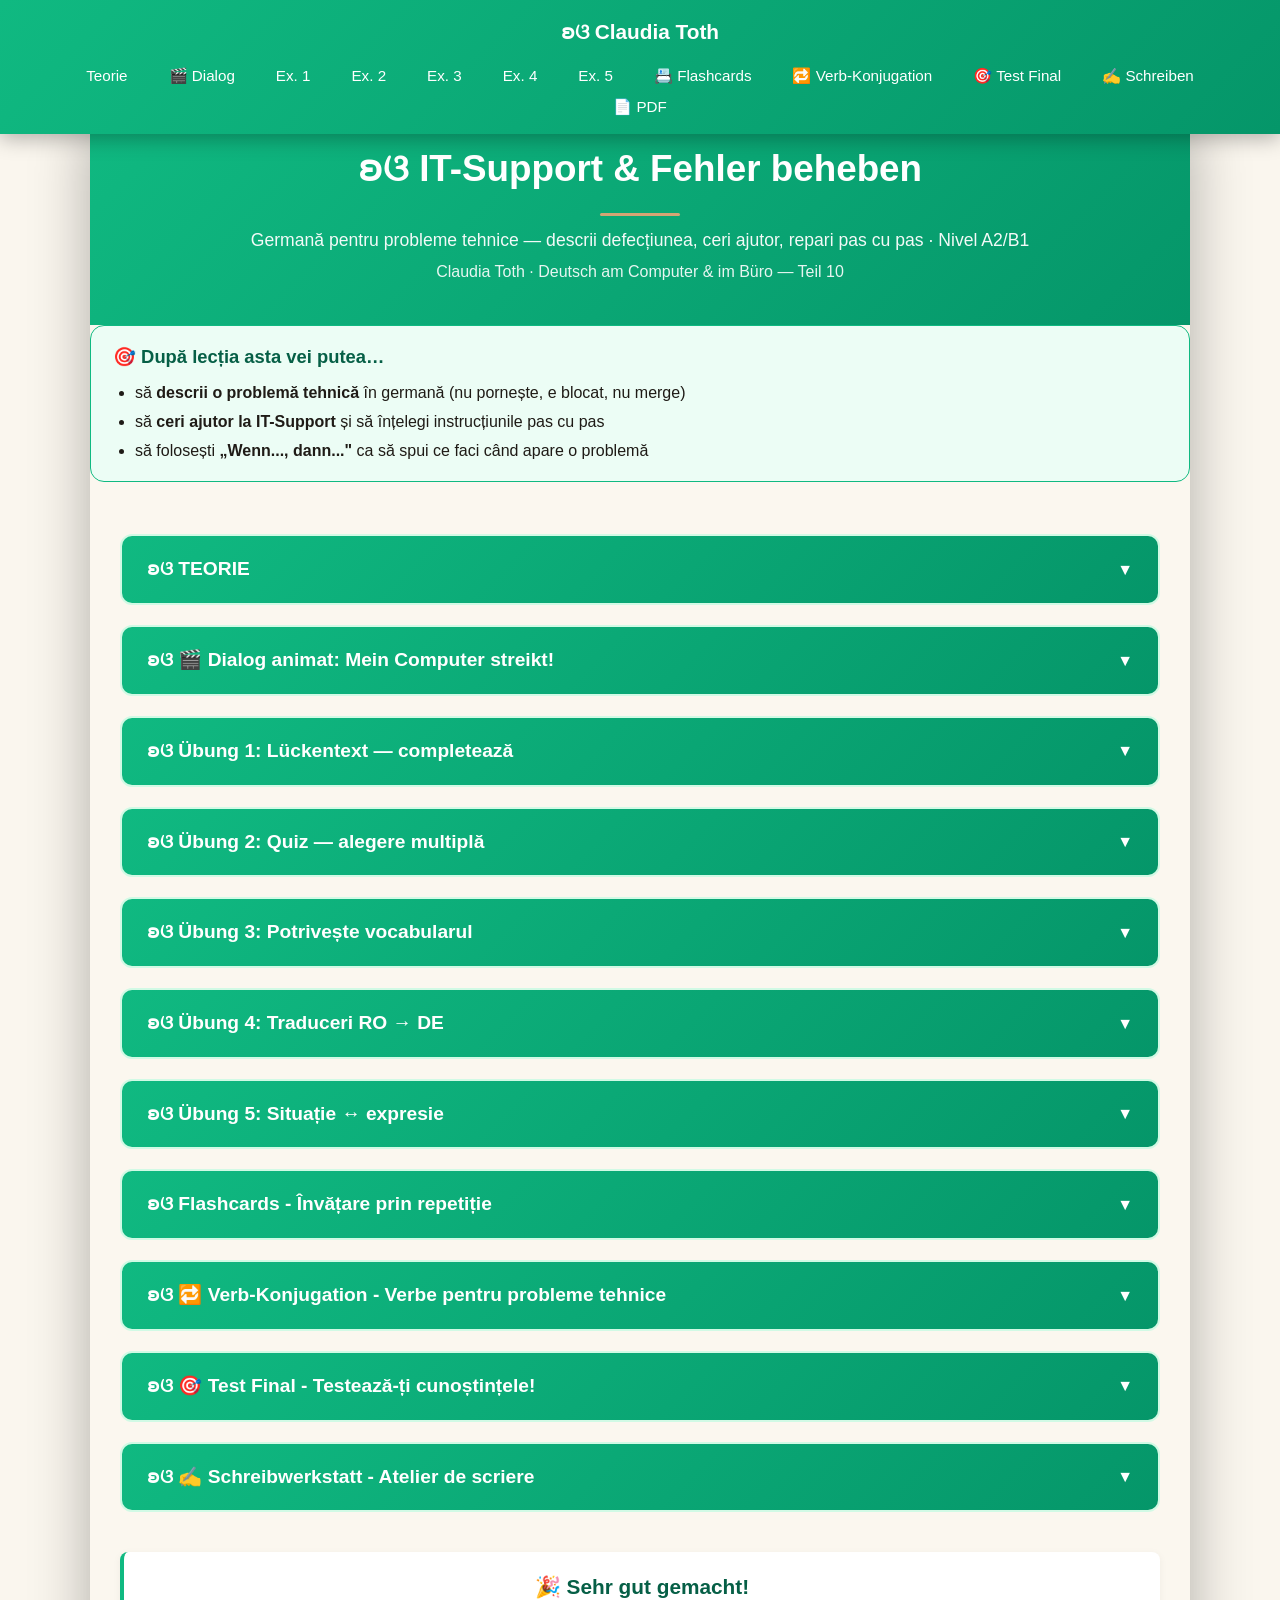
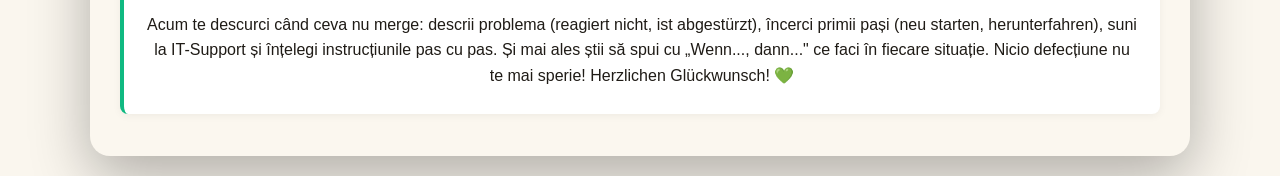
<file: index.html>
<!DOCTYPE html>
<html lang="ro">
<head>
    <meta charset="UTF-8">
    <meta name="robots" content="noindex, nofollow">
    <meta name="viewport" content="width=device-width, initial-scale=1.0">
    <title>IT-Support & Fehler beheben — germană pentru probleme tehnice · A2/B1</title>
    <meta property="og:title" content="Computer & Büro Teil 10 — IT-Support & Fehler beheben">
    <meta property="og:description" content="Germană pentru probleme tehnice: descrii defecțiuni, ceri ajutor la IT-Support, repari pas cu pas. Wenn-Sätze (Wenn..., dann...) + verbele abstürzen/herunterfahren/reparieren/lösen/anrufen + dialog animat cu IT-Support. Nivel A2/B1.">
    <meta property="og:type" content="website">
    <link rel="stylesheet" href="styles.css">
</head>
<body>
    <nav class="navbar">
        <a href="#top" class="navbar-logo">ʚଓ Claudia Toth</a>
        <ul class="navbar-menu">
            <li><a href="#teorie" onclick="openSection(0)">Teorie</a></li>
            <li><a href="#dialog" onclick="openSection(1)">🎬 Dialog</a></li>
            <li><a href="#ex1" onclick="openSection(2)">Ex. 1</a></li>
            <li><a href="#ex2" onclick="openSection(3)">Ex. 2</a></li>
            <li><a href="#ex3" onclick="openSection(4)">Ex. 3</a></li>
            <li><a href="#ex4" onclick="openSection(5)">Ex. 4</a></li>
            <li><a href="#ex5" onclick="openSection(6)">Ex. 5</a></li>
            <li><a href="#flashcards" onclick="openSection(7)">📇 Flashcards</a></li>
            <li><a href="#verbs" onclick="openSection(8)">🔁 Verb-Konjugation</a></li>
            <li><a href="#final-test" onclick="openSection(9)">🎯 Test Final</a></li>
            <li><a href="#schreiben" onclick="openSection(10)">✍️ Schreiben</a></li>
            <li><a href="curs-computer-10-it-support.pdf" download>📄 PDF</a></li>
        </ul>
    </nav>

    <div class="container" id="top">
        <div class="header">
            <h1>ʚଓ IT-Support & Fehler beheben</h1>
            <p class="subtitle">Germană pentru probleme tehnice — descrii defecțiunea, ceri ajutor, repari pas cu pas · Nivel A2/B1</p>
            <p>Claudia Toth · Deutsch am Computer & im Büro — Teil 10</p>
        </div>

        <div class="cando-box" style="background:#ecfdf5; border:1.5px solid #10b981; border-radius:14px; padding:16px 22px; margin:0 0 22px;">
            <h3 style="color:#065f46; margin:0 0 8px; font-size:1.15rem;">🎯 După lecția asta vei putea…</h3>
            <ul style="margin:0; padding-left:22px; line-height:1.8; color:#1F1B16;">
                <li>să <strong>descrii o problemă tehnică</strong> în germană (nu pornește, e blocat, nu merge)</li>
                <li>să <strong>ceri ajutor la IT-Support</strong> și să înțelegi instrucțiunile pas cu pas</li>
                <li>să folosești <strong>„Wenn..., dann..."</strong> ca să spui ce faci când apare o problemă</li>
            </ul>
        </div>

        <div class="content">
            <div class="section" id="teorie">
                <div class="section-header" onclick="toggleMainSection(0)"><h3>ʚଓ TEORIE</h3><span class="arrow">▼</span></div>
                <div class="section-content" id="main-section-0"><div id="theory-container"></div></div>
            </div>

            <div class="section" id="dialog">
                <div class="section-header" onclick="toggleMainSection(1)"><h3>ʚଓ 🎬 Dialog animat: Mein Computer streikt!</h3><span class="arrow">▼</span></div>
                <div class="section-content" id="main-section-1">
                    <p style="margin-bottom:14px;"><em>Apasă ▶️ Pornește. Andreei i s-a blocat calculatorul înainte de o ședință importantă; sună la IT-Support, iar Herr Wolf o ghidează calm pas cu pas până rezolvă problema. Reascultă orice replică cu 🔁.</em></p>
                    <div id="dialog1-container"></div>
                    <div class="theory-box" style="background:#FBF7EF; border-left:4px solid #D4A574; margin-top:18px;">
                        <h4 style="color:#065f46;">💎 Expresiile de aur (din dialog)</h4>
                        <ul style="margin:6px 0 0 18px; line-height:1.8;">
                            <li><strong>Mein Computer reagiert nicht mehr.</strong> — Calculatorul meu nu mai reacționează.</li>
                            <li><strong>Können Sie mir bitte helfen?</strong> — Mă puteți ajuta, vă rog?</li>
                            <li><strong>Haben Sie es schon neu gestartet?</strong> — L-ați repornit deja?</li>
                            <li><strong>Jetzt funktioniert es wieder!</strong> — Acum merge din nou!</li>
                        </ul>
                    </div>
                </div>
            </div>

            <div class="section" id="ex1">
                <div class="section-header" onclick="toggleMainSection(2)"><h3>ʚଓ Übung 1: Lückentext — completează</h3><span class="arrow">▼</span></div>
                <div class="section-content" id="main-section-2">
                    <div id="ex1-container"></div>
                    <div class="btn-container"><button class="btn btn-check" onclick="checkExercise(1)">✓ Verifica</button><button class="btn btn-reset" onclick="resetExercise(1)">↻ Reseteaza</button></div>
                    <div class="score" id="score-1"></div>
                </div>
            </div>

            <div class="section" id="ex2">
                <div class="section-header" onclick="toggleMainSection(3)"><h3>ʚଓ Übung 2: Quiz — alegere multiplă</h3><span class="arrow">▼</span></div>
                <div class="section-content" id="main-section-3">
                    <div id="ex2-container"></div>
                    <div class="btn-container"><button class="btn btn-check" onclick="checkExercise(2)">✓ Verifica</button><button class="btn btn-reset" onclick="resetExercise(2)">↻ Reseteaza</button></div>
                    <div class="score" id="score-2"></div>
                </div>
            </div>

            <div class="section" id="ex3">
                <div class="section-header" onclick="toggleMainSection(4)"><h3>ʚଓ Übung 3: Potrivește vocabularul</h3><span class="arrow">▼</span></div>
                <div class="section-content" id="main-section-4">
                    <div id="ex3-container"></div>
                    <div class="btn-container"><button class="btn btn-check" onclick="checkExercise(3)">✓ Verifica</button><button class="btn btn-reset" onclick="resetExercise(3)">↻ Reseteaza</button></div>
                    <div class="score" id="score-3"></div>
                </div>
            </div>

            <div class="section" id="ex4">
                <div class="section-header" onclick="toggleMainSection(5)"><h3>ʚଓ Übung 4: Traduceri RO → DE</h3><span class="arrow">▼</span></div>
                <div class="section-content" id="main-section-5">
                    <div id="ex4-container"></div>
                    <div class="btn-container"><button class="btn btn-check" onclick="checkExercise(4)">✓ Verifica</button><button class="btn btn-reset" onclick="resetExercise(4)">↻ Reseteaza</button></div>
                    <div class="score" id="score-4"></div>
                </div>
            </div>

            <div class="section" id="ex5">
                <div class="section-header" onclick="toggleMainSection(6)"><h3>ʚଓ Übung 5: Situație ↔ expresie</h3><span class="arrow">▼</span></div>
                <div class="section-content" id="main-section-6">
                    <div id="ex5-container"></div>
                    <div class="btn-container"><button class="btn btn-check" onclick="checkExercise(5)">✓ Verifica</button><button class="btn btn-reset" onclick="resetExercise(5)">↻ Reseteaza</button></div>
                    <div class="score" id="score-5"></div>
                </div>
            </div>

            <div class="section" id="flashcards">
                <div class="section-header" onclick="toggleMainSection(7)"><h3>ʚଓ Flashcards - Învățare prin repetiție</h3><span class="arrow">▼</span></div>
                <div class="section-content" id="main-section-7"><div id="flashcards-container"></div></div>
            </div>

            <div class="section" id="verbs">
                <div class="section-header" onclick="toggleMainSection(8)"><h3>ʚଓ 🔁 Verb-Konjugation - Verbe pentru probleme tehnice</h3><span class="arrow">▼</span></div>
                <div class="section-content" id="main-section-8"><div id="verbs-container"></div></div>
            </div>

            <div class="section" id="final-test">
                <div class="section-header" onclick="toggleMainSection(9)"><h3>ʚଓ 🎯 Test Final - Testează-ți cunoștințele!</h3><span class="arrow">▼</span></div>
                <div class="section-content" id="main-section-9"><div id="final-test-container"></div></div>
            </div>

            <div class="section" id="schreiben">
                <div class="section-header" onclick="toggleMainSection(10)"><h3>ʚଓ ✍️ Schreibwerkstatt - Atelier de scriere</h3><span class="arrow">▼</span></div>
                <div class="section-content" id="main-section-10">
                    <div class="exercise-instruction">
                        <strong>✍️ Sarcina de scriere:</strong> Scrie un text scurt (aprox. <strong>40-60 de cuvinte</strong>) — descrie o problemă tehnică pe care ai avut-o și cum ai rezolvat-o: ce nu mergea, ce ai încercat, dacă ai sunat la IT-Support și cum s-a terminat. Folosește <strong>minimum 6 cuvinte</strong> din lecție și măcar o propoziție cu <strong>„Wenn..., dann..."</strong>.
                    </div>
                    <div class="theory-box" style="background:#FBF7EF;">
                        <h4>💡 Răspunde la întrebările (Leitfragen):</h4>
                        <ul style="margin:6px 0 0 18px; line-height:1.7;">
                            <li>⚠️ <strong>Was war das Problem?</strong> (Ce problemă a fost? — nu pornește, e blocat, nu merge)</li>
                            <li>🔧 <strong>Was haben Sie zuerst versucht?</strong> (Ce ai încercat întâi? — neu starten, herunterfahren)</li>
                            <li>📞 <strong>Haben Sie den IT-Support angerufen?</strong> (Ai sunat la IT-Support?)</li>
                            <li>🔁 <strong>Wenn das Problem bleibt, was machen Sie dann?</strong> (Dacă rămâne problema, ce faci atunci?)</li>
                            <li>✅ <strong>Wie wurde das Problem gelöst?</strong> (Cum s-a rezolvat?)</li>
                        </ul>
                    </div>
                    <div class="theory-box" style="background:#F5F0E8; border-left:4px solid #D4A574;">
                        <h4>📝 Model (ca să-ți fie mai ușor):</h4>
                        <p class="de" style="color:#065f46;"><em>Gestern hat mein Computer plötzlich nicht mehr reagiert — der Bildschirm war schwarz. Zuerst habe ich ihn neu gestartet, aber das hat nicht geholfen. Wenn ein Programm abstürzt, dann fahre ich den Computer normalerweise herunter. Diesmal habe ich den IT-Support angerufen. Herr Wolf hat mir geholfen, und nach zehn Minuten war das Problem gelöst. Jetzt funktioniert alles wieder!</em></p>
                        <p class="ro" style="color:#5A5147; font-style:italic;">(Ieri calculatorul meu dintr-odată nu a mai reacționat — ecranul era negru. Întâi l-am repornit, dar asta nu a ajutat. Dacă un program se blochează, atunci închid de obicei calculatorul. De data asta am sunat la IT-Support. Herr Wolf m-a ajutat și după zece minute problema era rezolvată. Acum totul merge din nou!)</p>
                    </div>
                    <div style="text-align:center; margin-top:22px;">
                        <p style="color:#047857; margin-bottom:14px; font-size:1rem;">Când ești gata, trimite-mi textul tău prin formular. Îl citesc și îți dau feedback personalizat. 🦋</p>
                        <a href="https://forms.gle/nRtRTnLorXULz5c89" target="_blank" rel="noopener noreferrer" style="display:inline-block; background:#10B981; color:white; padding:14px 32px; border-radius:10px; text-decoration:none; font-weight:bold; font-size:1.05rem; box-shadow:0 2px 6px rgba(16,185,129,0.3);">✍️ Trimite textul tău →</a>
                    </div>
                </div>
            </div>

            <div class="theory-box" style="text-align: center; margin-top: 40px;">
                <p style="font-size: 1.3rem; font-weight: bold; color: #065f46;">🎉 Sehr gut gemacht!</p>
                <p>Acum te descurci când ceva nu merge: descrii problema (reagiert nicht, ist abgestürzt), încerci primii pași (neu starten, herunterfahren), suni la IT-Support și înțelegi instrucțiunile pas cu pas. Și mai ales știi să spui cu „Wenn..., dann..." ce faci în fiecare situație. Nicio defecțiune nu te mai sperie! Herzlichen Glückwunsch! 💚</p>
            </div>
        </div>
    </div>

    <script src="theory.js"></script>
    <script src="dialogs.js?v=1"></script>
    <script src="exercises.js"></script>
    <script src="flashcards.js"></script>
    <script src="verbs.js"></script>
    <script src="final-test.js"></script>
    <script src="main.js"></script>
</body>
</html>
</file>
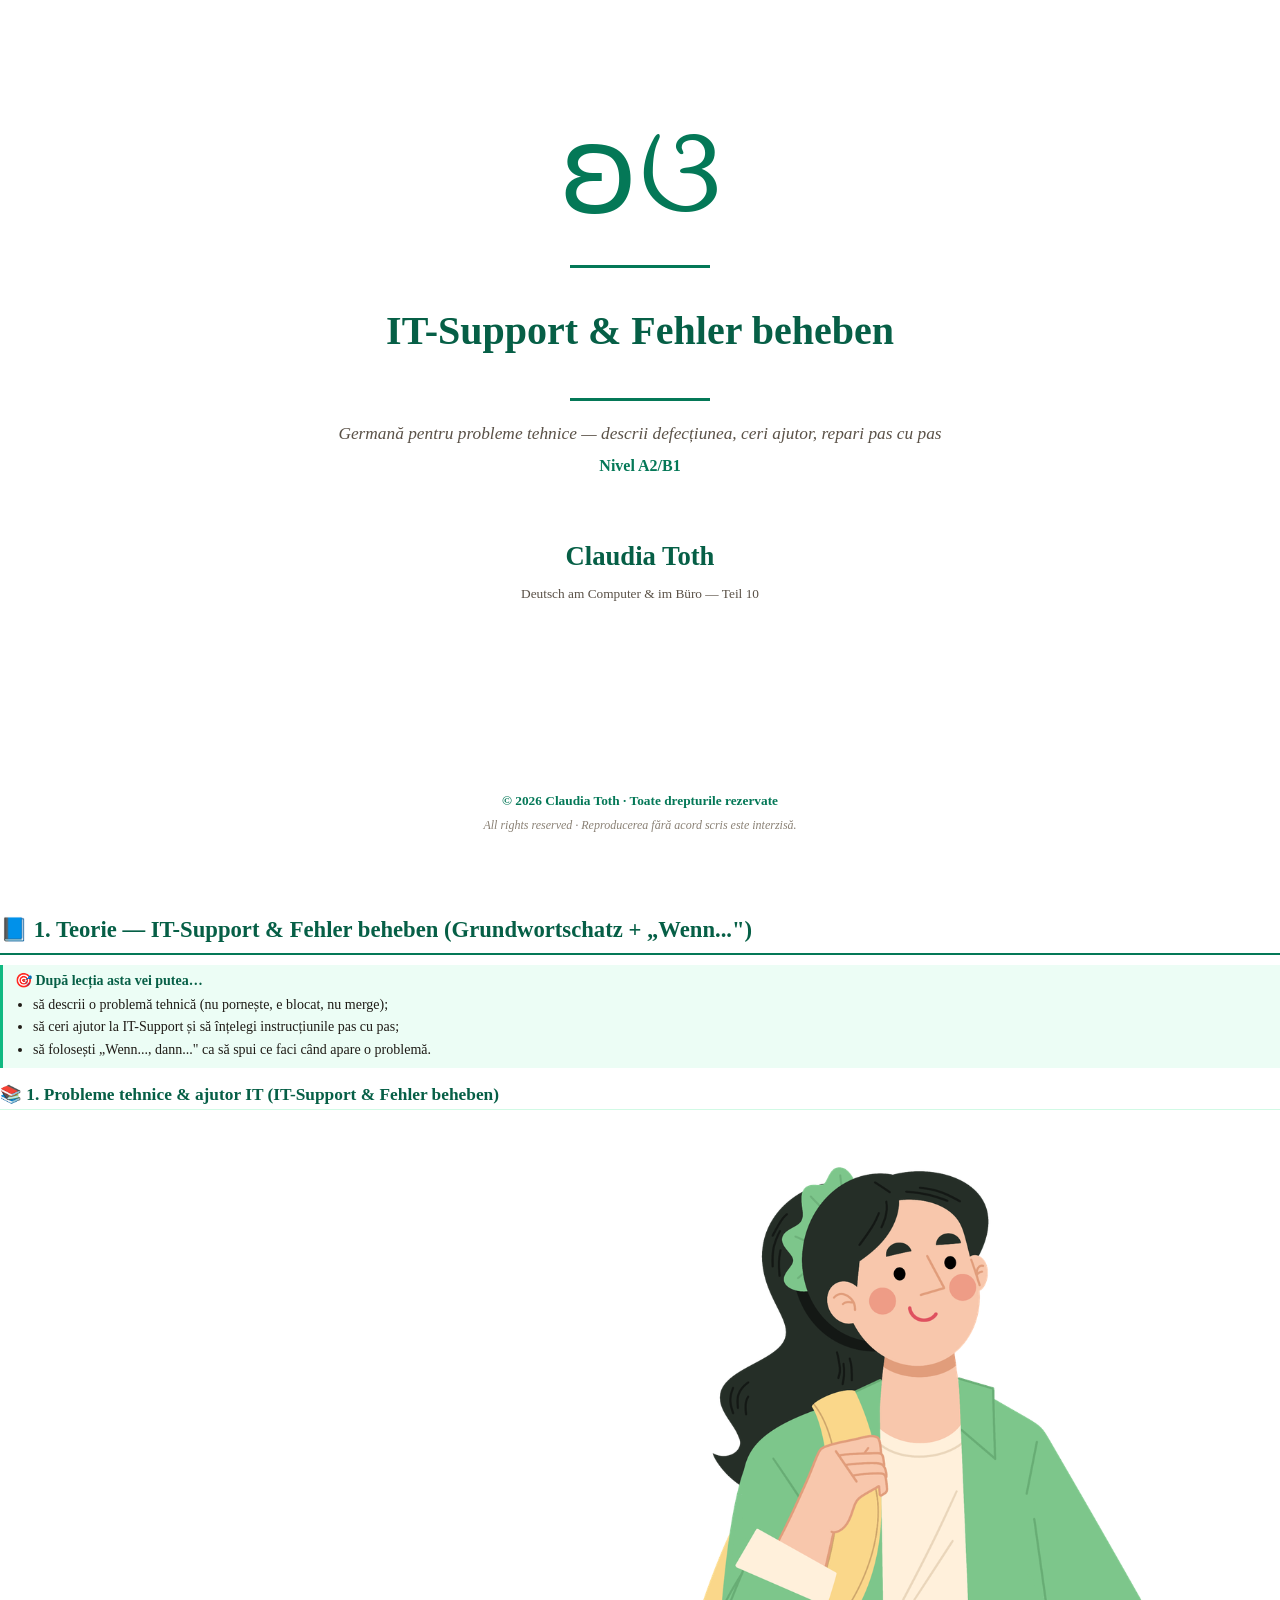
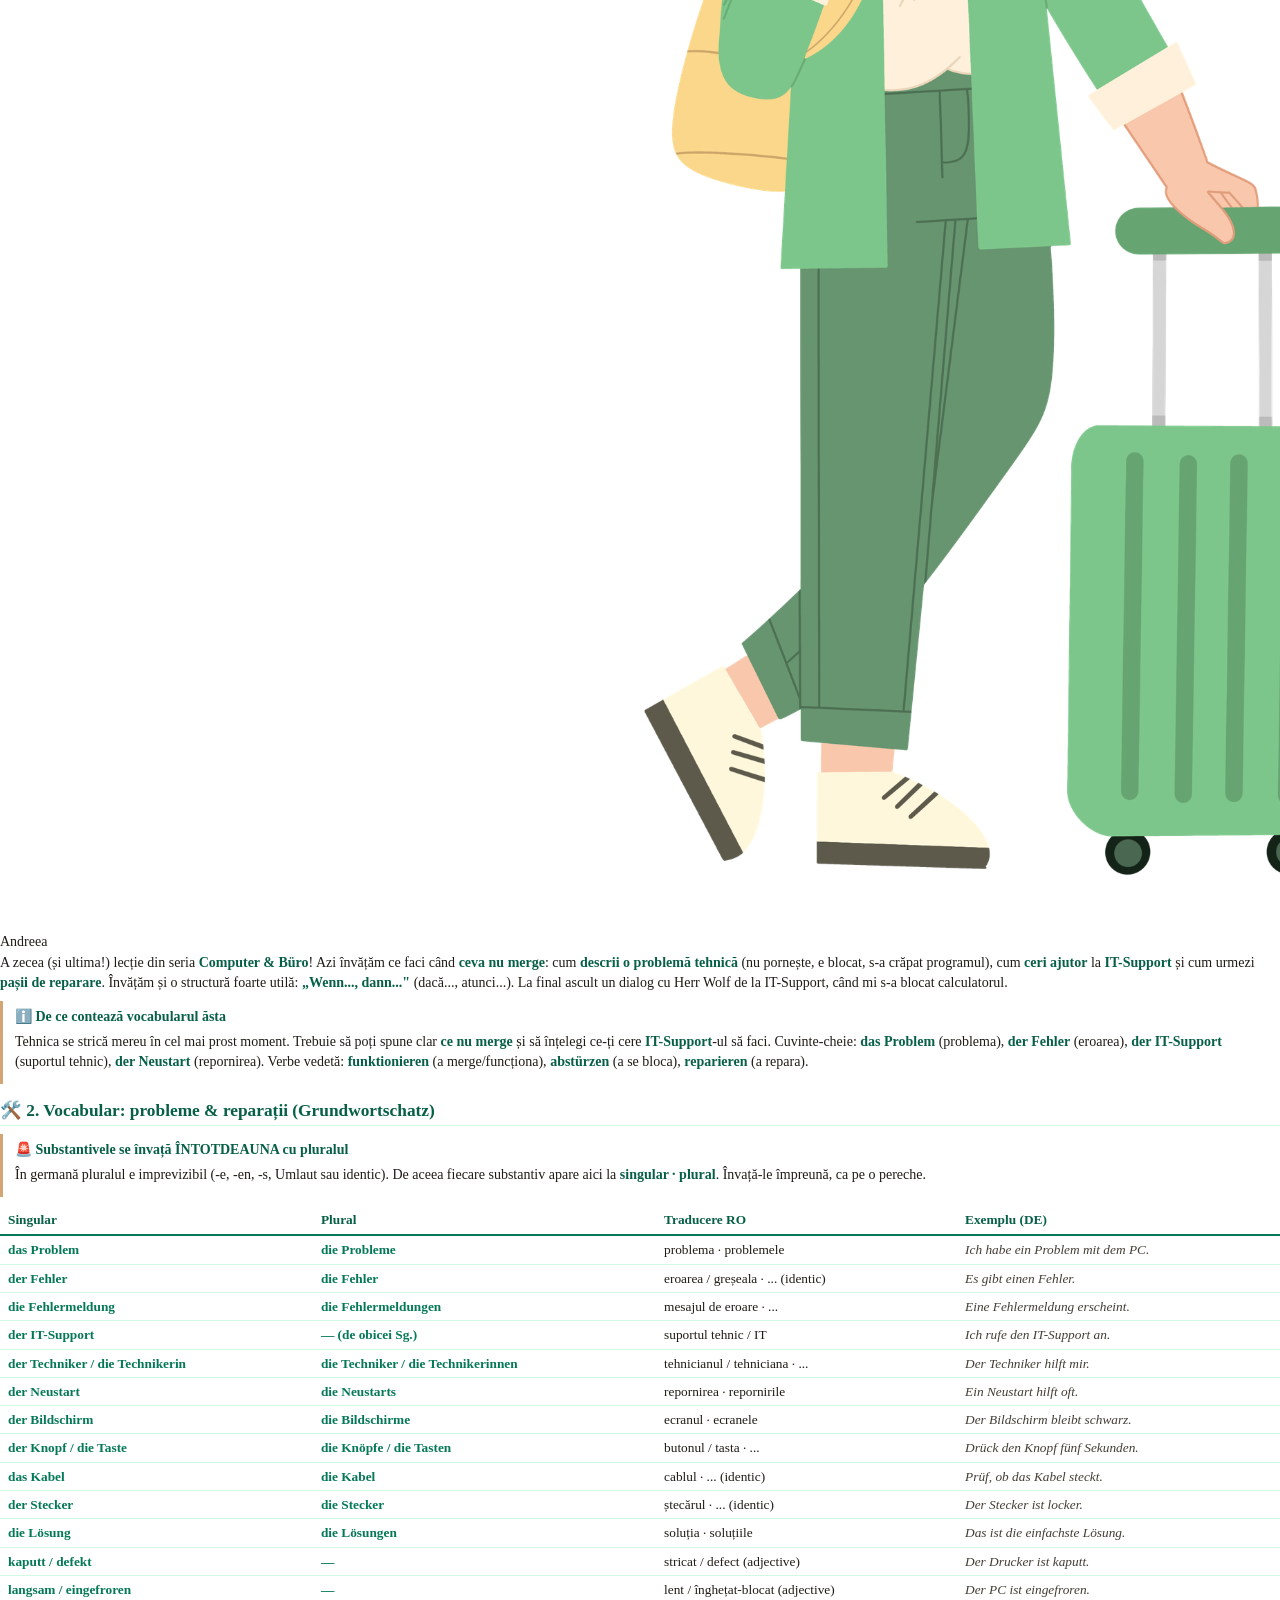
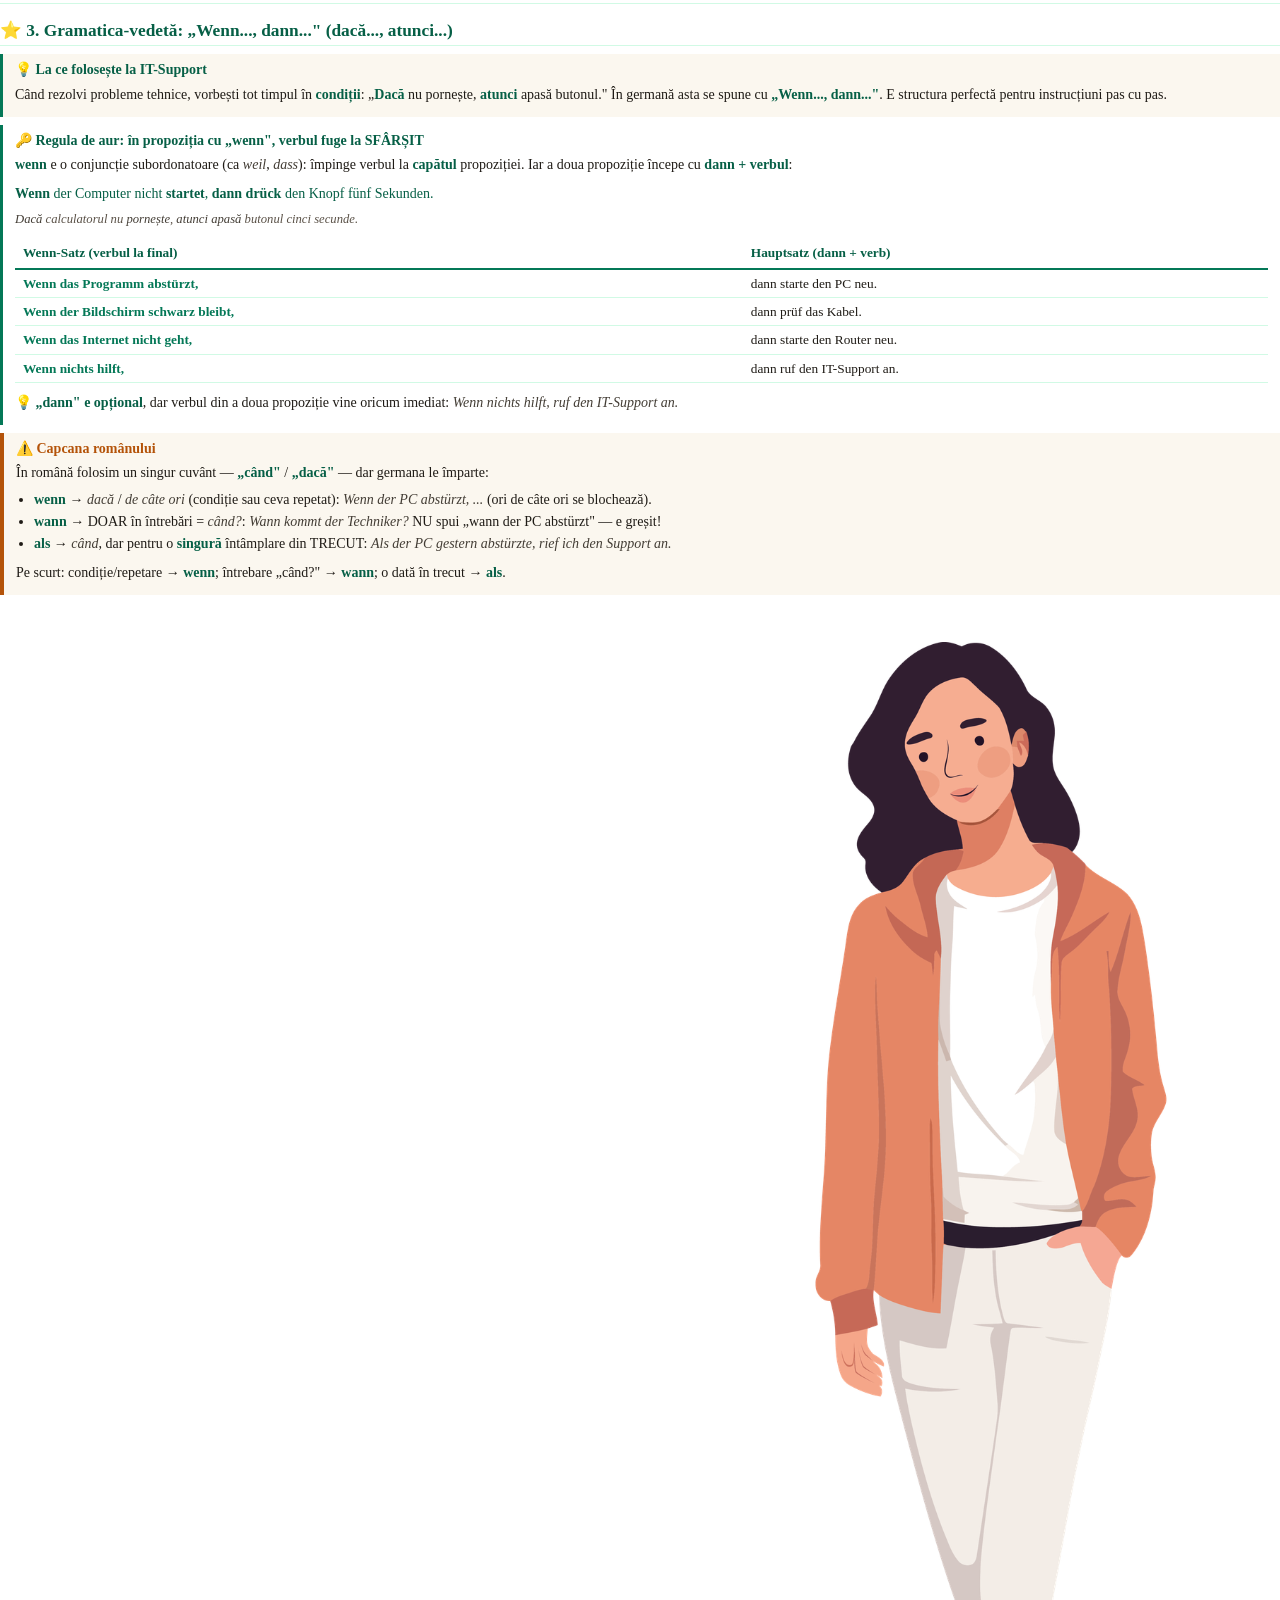
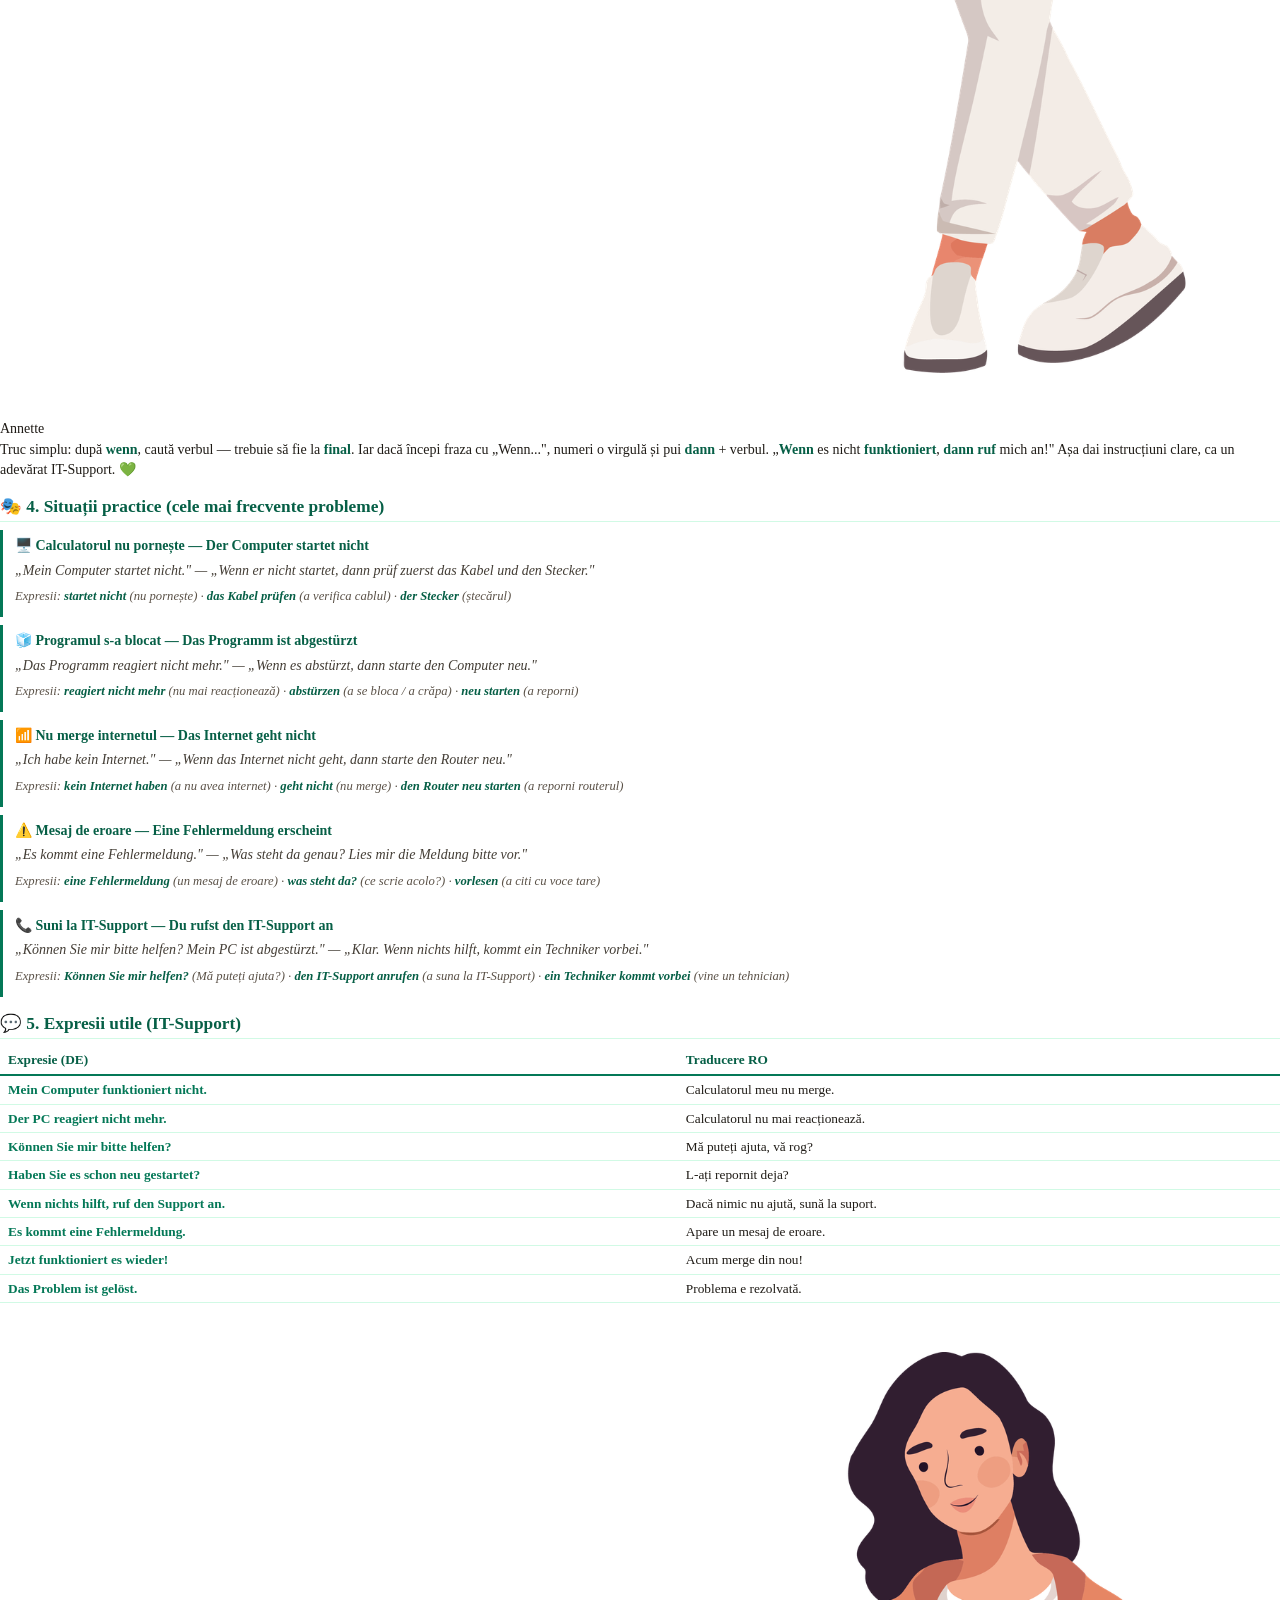
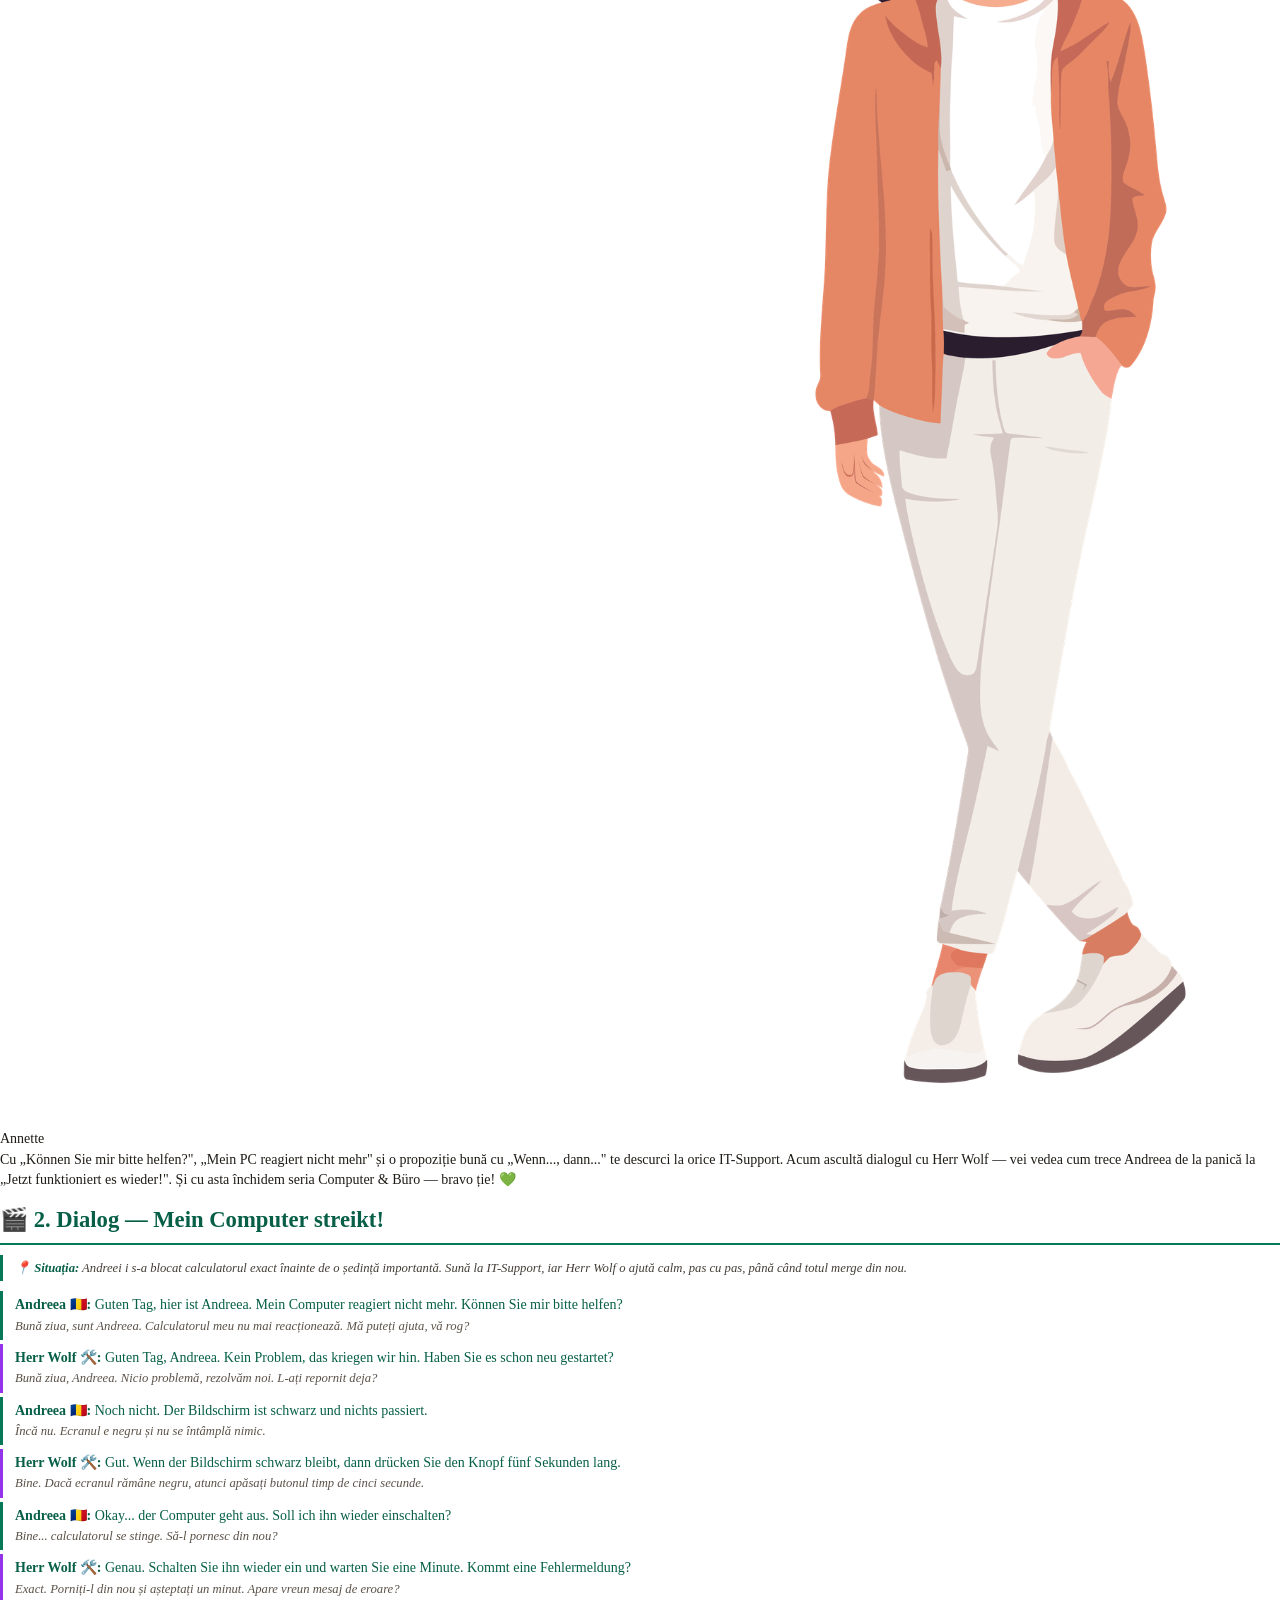
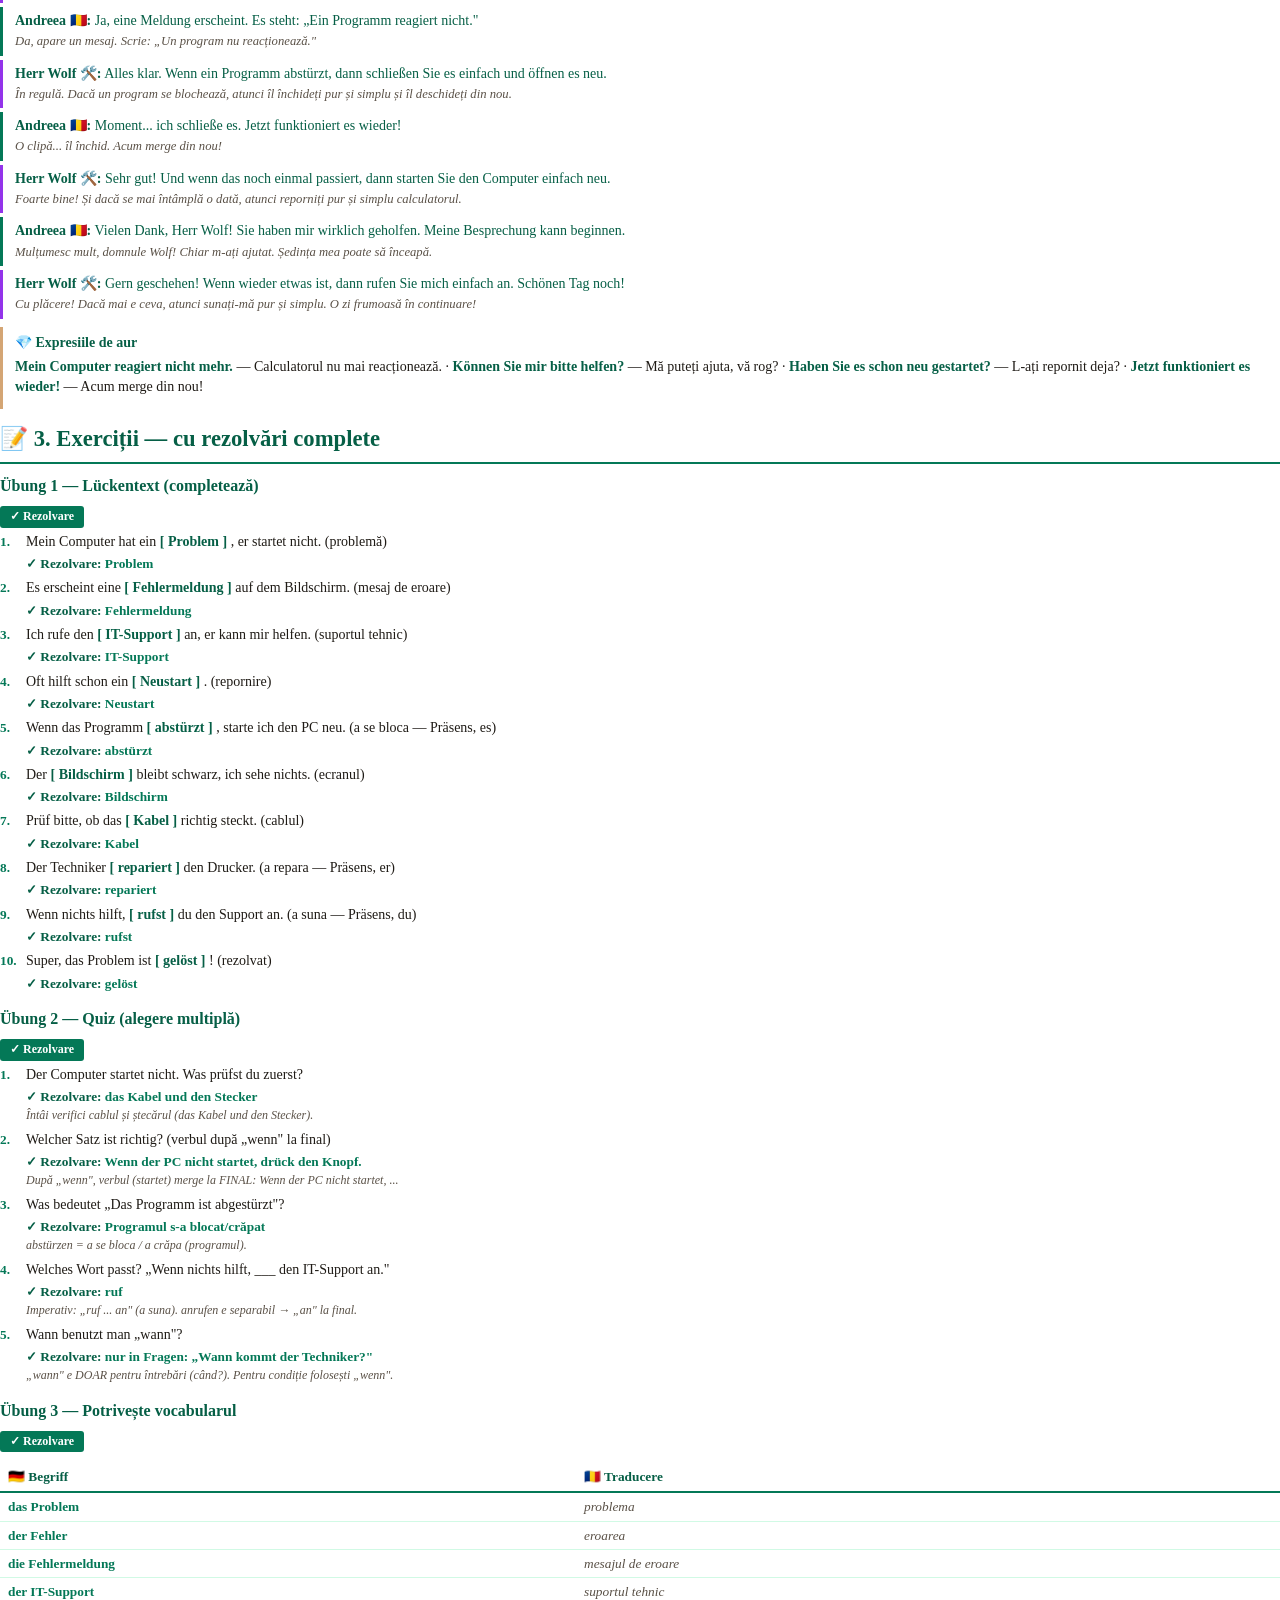
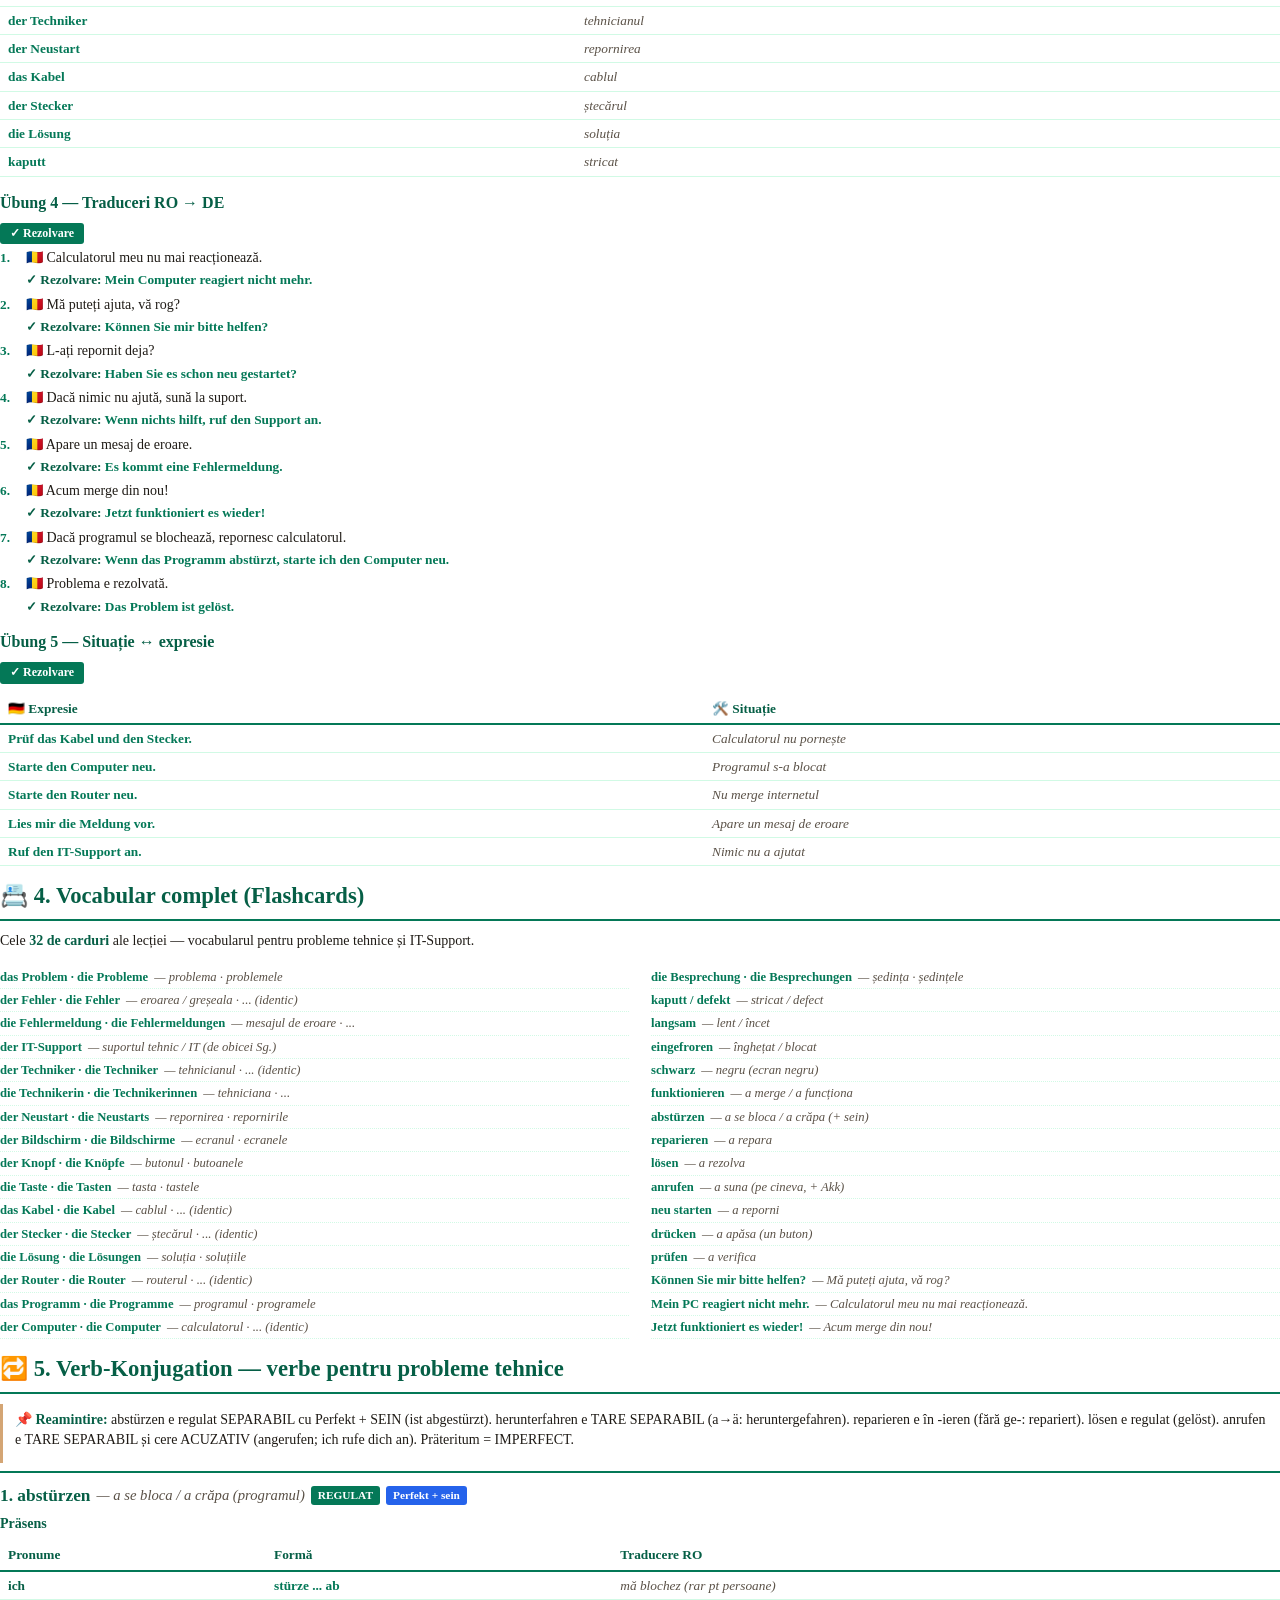
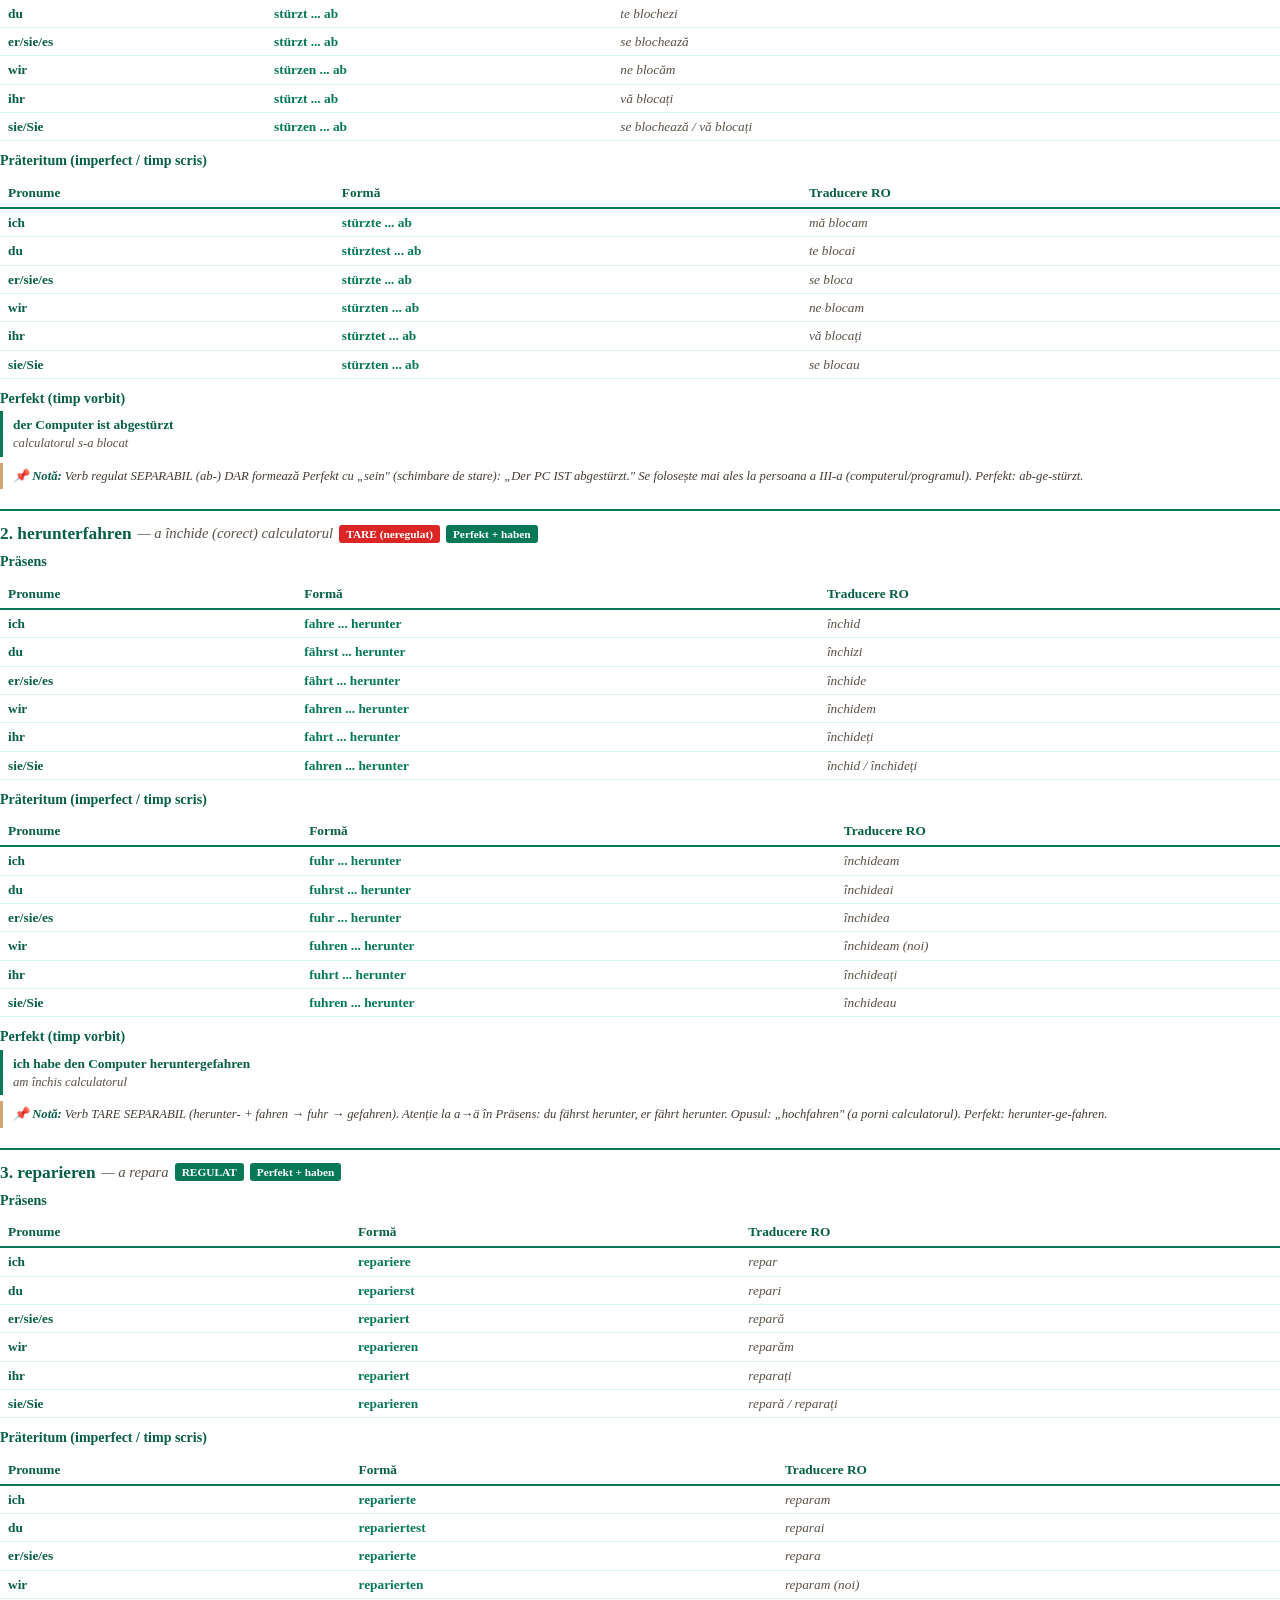
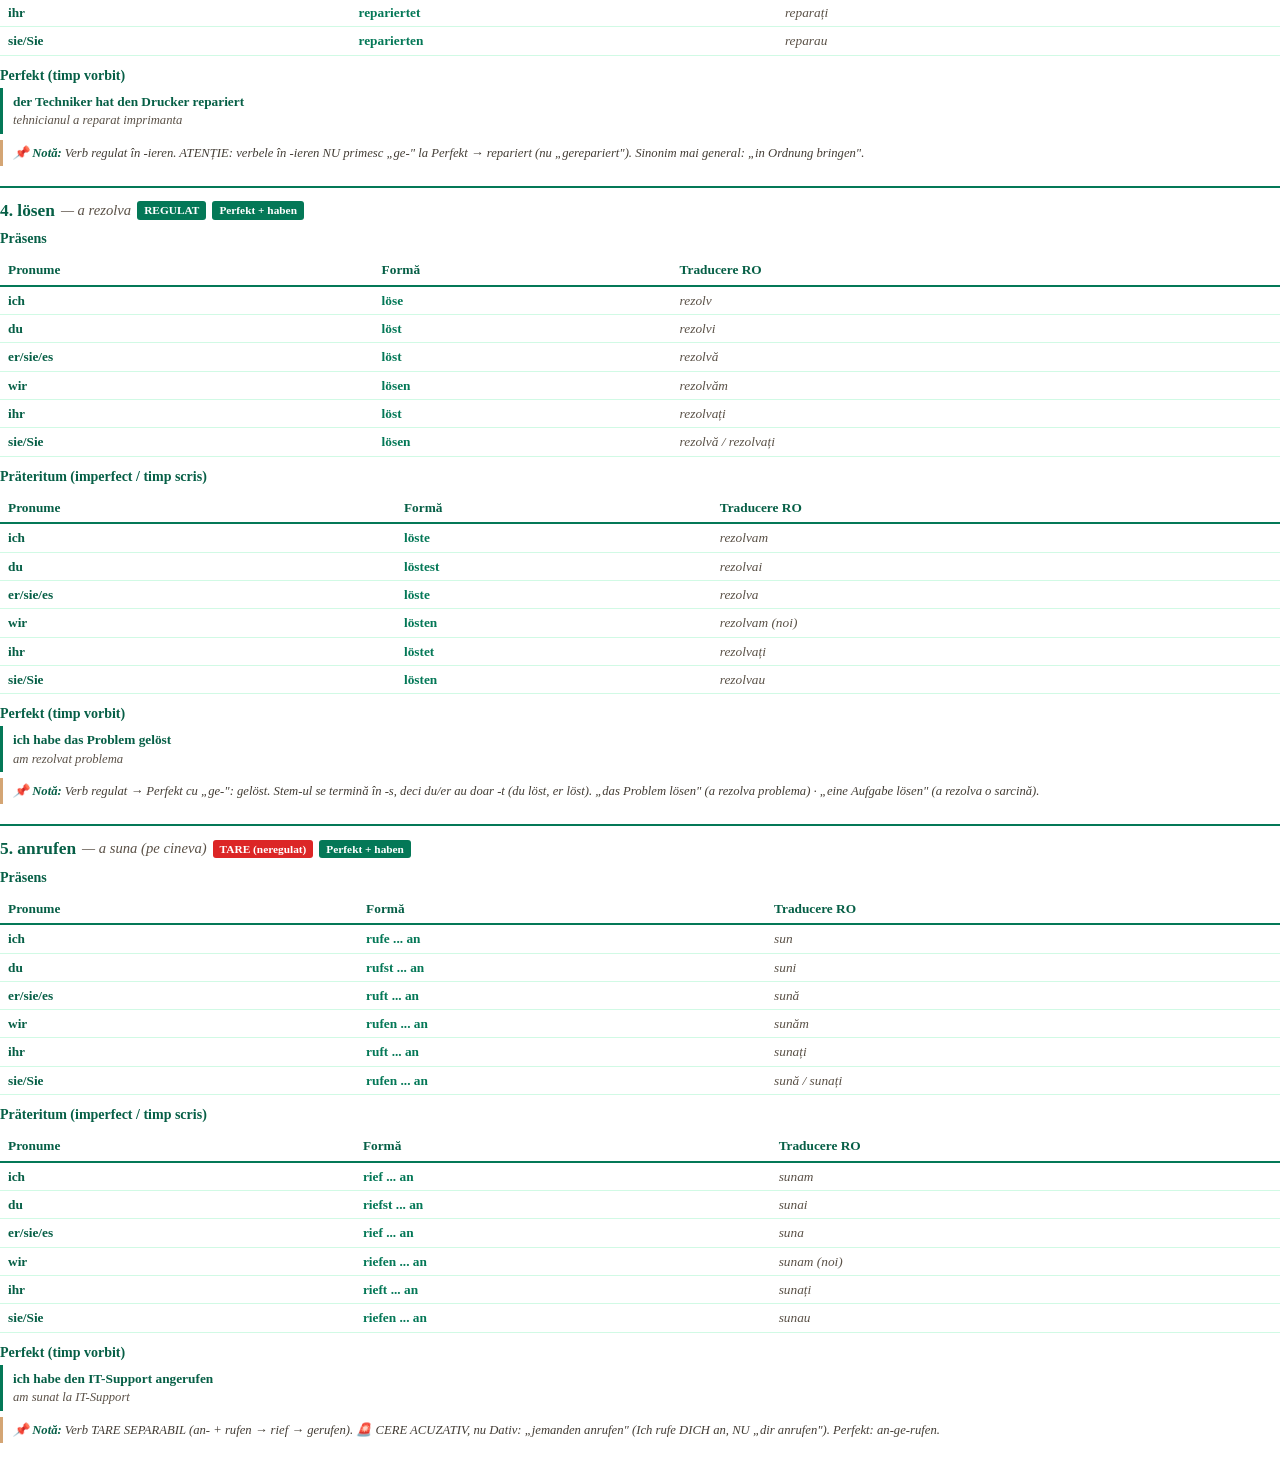
<file: pdf.html>
<!DOCTYPE html>
<html lang="ro">
<head>
    <meta charset="UTF-8">
    <meta name="robots" content="noindex, nofollow">
    <title>IT-Support & Fehler beheben · Claudia Toth · A2/B1</title>
    <style>
        @page { size: A4; margin: 22mm 18mm 22mm 18mm; @bottom-center { content: "ʚଓ Claudia Toth · Computer & Büro Teil 10: IT-Support & Fehler beheben · Nivel A2/B1 · © 2026 — Toate drepturile rezervate · pag. " counter(page) " / " counter(pages); font-size: 8.5pt; color: #047857; font-family: 'Georgia', 'Times New Roman', serif; } }
        @page :first { margin: 0; @bottom-center { content: ""; } }
        * { box-sizing: border-box; margin: 0; padding: 0; }
        body { font-family: 'Georgia', 'Times New Roman', serif; color: #1F1B16; line-height: 1.45; font-size: 10.5pt; -webkit-print-color-adjust: exact; print-color-adjust: exact; }
        .cover { width: 100%; min-height: 100vh; padding: 80px 60px 60px; text-align: center; display: flex; flex-direction: column; align-items: center; justify-content: flex-start; page-break-after: always; }
        .cover-symbol { font-size: 90pt; color: #047857; line-height: 1; margin: 30px 0 15px; font-family: 'Segoe UI Emoji', 'Segoe UI', sans-serif; }
        .cover-divider { width: 140px; height: 3px; background: #047857; margin: 20px 0; border: none; }
        .cover-title { font-size: 30pt; color: #065f46; font-weight: bold; margin: 14px 0 18px; font-family: 'Georgia', serif; }
        .cover-subtitle { font-size: 13pt; color: #5A5147; font-style: italic; margin-bottom: 8px; }
        .cover-level { font-size: 12pt; color: #047857; font-weight: bold; margin-bottom: 60px; }
        .cover-author { font-size: 20pt; color: #065f46; font-weight: bold; margin-bottom: 8px; }
        .cover-series { font-size: 10pt; color: #5A5147; margin-bottom: 80px; }
        .cover-copyright { margin-top: auto; font-size: 10pt; color: #047857; font-weight: 600; }
        .cover-notice { font-size: 9pt; color: #8a8175; font-style: italic; margin-top: 6px; }
        h1.chapter { color: #065f46; padding: 0 0 6px 0; font-size: 17pt; margin: 14px 0 10px; border-bottom: 2px solid #047857; font-family: 'Georgia', serif; page-break-after: avoid; }
        h2.sub-chapter { color: #065f46; font-size: 13pt; margin: 14px 0 6px; padding-bottom: 2px; border-bottom: 1px solid #d1fae5; font-family: 'Georgia', serif; page-break-after: avoid; }
        p { margin-bottom: 6px; } strong { color: #065f46; } em { color: #433d35; font-style: italic; }
        ul, ol { margin: 4px 0 8px 22px; } li { margin-bottom: 2px; }
        .theory-box { background: transparent; border-left: 3px solid #047857; padding: 6px 12px; margin: 8px 0; page-break-inside: avoid; }
        .theory-box h4 { color: #065f46; font-size: 10.5pt; margin-bottom: 4px; }
        .theory-box .de { color: #065f46; } .theory-box .ro { color: #5A5147; font-style: italic; font-size: 9.5pt; }
        .warn-box { border-left-color: #D4A574; } .info-box { border-left-color: #D4A574; }
        table { width: 100%; border-collapse: collapse; margin: 6px 0 10px; font-size: 10pt; page-break-inside: avoid; }
        table th { padding: 5px 8px; text-align: left; font-weight: bold; color: #065f46; border-bottom: 2px solid #047857; }
        table td { padding: 4px 8px; border-bottom: 1px solid #d1fae5; vertical-align: top; }
        td.verb { color: #047857; font-weight: bold; } td.ro-text { color: #5A5147; font-style: italic; }
        .dlg-context { border-left: 3px solid #047857; padding: 4px 12px; margin: 6px 0 10px; font-style: italic; color: #433d35; font-size: 9.5pt; }
        .dlg-line { padding: 4px 12px; margin-bottom: 4px; page-break-inside: avoid; }
        .dlg-line.andreea { border-left: 3px solid #047857; } .dlg-line.wolf { border-left: 3px solid #9333ea; }
        .dlg-line .sp { font-weight: bold; color: #065f46; } .dlg-line .de { color: #065f46; } .dlg-line .ro { color: #5A5147; font-style: italic; font-size: 9.5pt; }
        .ex-block { margin-bottom: 14px; page-break-inside: avoid; }
        .ex-block h3 { color: #065f46; font-size: 12pt; margin-bottom: 5px; }
        .rezolvare-banner { display: inline-block; background: #047857; color: white; padding: 2px 10px; border-radius: 3px; font-size: 9pt; font-weight: bold; margin: 4px 0; -webkit-print-color-adjust: exact; print-color-adjust: exact; }
        .ex-item { display: flex; gap: 8px; margin-bottom: 5px; align-items: flex-start; }
        .ex-num { color: #047857; font-weight: bold; font-size: 10pt; flex-shrink: 0; min-width: 18px; } .ex-num::after { content: "."; }
        .ex-body { flex: 1; } .ex-a { color: #047857; font-weight: bold; font-size: 10pt; margin-top: 2px; } .ex-a::before { content: "✓ Rezolvare: "; color: #065f46; }
        .ex-explanation { color: #5A5147; font-size: 9pt; font-style: italic; margin-top: 1px; }
        .flashcards-grid { columns: 2; column-gap: 22px; margin-top: 8px; }
        .fc-row { break-inside: avoid; padding: 2px 0; border-bottom: 1px dotted #d1fae5; font-size: 9.5pt; }
        .fc-row .de { color: #047857; font-weight: bold; } .fc-row .ro { color: #5A5147; font-style: italic; margin-left: 6px; }
        .verb-card { border-top: 2px solid #047857; padding: 10px 0 8px 0; margin-bottom: 12px; page-break-inside: avoid; }
        .verb-card .vh { display: flex; align-items: center; flex-wrap: wrap; gap: 6px; margin-bottom: 6px; }
        .verb-card .vh .name { font-size: 13pt; color: #065f46; font-weight: bold; } .verb-card .vh .ro { color: #5A5147; font-style: italic; font-size: 11pt; }
        .verb-card .vh .badge { display: inline-block; padding: 1px 7px; border-radius: 3px; font-size: 8.5pt; color: white; font-weight: bold; -webkit-print-color-adjust: exact; print-color-adjust: exact; }
        .verb-card .badge.weak { background: #047857; } .verb-card .badge.strong { background: #dc2626; } .verb-card .badge.haben { background: #047857; } .verb-card .badge.sein { background: #2563eb; }
        .verb-card h5 { color: #065f46; margin: 6px 0 2px; font-size: 10.5pt; }
        .verb-card .perfekt-box { border-left: 3px solid #047857; padding: 4px 10px; margin-top: 2px; font-size: 10pt; }
        .verb-card .perfekt-box .de { color: #065f46; font-weight: 600; } .verb-card .perfekt-box .ro { color: #5A5147; font-style: italic; font-size: 9.5pt; }
        .verb-card .note { font-size: 9.5pt; color: #433d35; padding: 4px 10px; border-left: 3px solid #D4A574; margin-top: 6px; font-style: italic; }
        .new-section { page-break-before: always; }
    </style>
</head>
<body>
<div class="cover">
    <div class="cover-symbol">ʚଓ</div>
    <hr class="cover-divider">
    <h1 class="cover-title">IT-Support & Fehler beheben</h1>
    <hr class="cover-divider">
    <p class="cover-subtitle">Germană pentru probleme tehnice — descrii defecțiunea, ceri ajutor, repari pas cu pas</p>
    <p class="cover-level">Nivel A2/B1</p>
    <p class="cover-author">Claudia Toth</p>
    <p class="cover-series">Deutsch am Computer & im Büro — Teil 10</p>
    <div class="cover-copyright">© 2026 Claudia Toth · Toate drepturile rezervate</div>
    <p class="cover-notice">All rights reserved · Reproducerea fără acord scris este interzisă.</p>
</div>
<div id="pdf-content"></div>
<script src="theory.js"></script>
<script src="dialogs.js"></script>
<script src="exercises.js"></script>
<script src="flashcards.js"></script>
<script src="verbs.js"></script>
<script src="final-test.js"></script>
<script src="pdf-builder.js"></script>
</body>
</html>
</file>
<file: styles.css>
/* ============================================
   CLAUDIA TOTH - NOMEN-VERB-VERBINDUNGEN
   Design verde profesional · Mobile responsive
   ============================================ */

* {
    margin: 0;
    padding: 0;
    box-sizing: border-box;
}

body {
    font-family: 'Segoe UI', Tahoma, Geneva, Verdana, sans-serif;
    background: #FAF6EE;
    line-height: 1.6;
    padding: 0;
    padding-top: 80px;
    min-height: 100vh;
    color: #1F1B16;
}

/* ============================================
   NAVIGATION BAR
   ============================================ */
.navbar {
    position: fixed;
    top: 0;
    left: 0;
    right: 0;
    background: linear-gradient(135deg, #10b981 0%, #059669 100%);
    padding: 15px 30px;
    box-shadow: 0 4px 20px rgba(0,0,0,0.3);
    z-index: 1000;
    display: flex;
    flex-direction: column;
    gap: 15px;
    align-items: center;
    justify-content: center;
}

.navbar-logo {
    color: white;
    font-size: 1.3rem;
    font-weight: bold;
    text-decoration: none;
}

.navbar-menu {
    display: flex;
    gap: 5px;
    list-style: none;
    align-items: center;
    flex-wrap: wrap;
    justify-content: center;
}

.navbar-menu a {
    color: white;
    text-decoration: none;
    padding: 10px 18px;
    border-radius: 8px;
    transition: all 0.3s;
    font-size: 0.95rem;
    font-weight: 500;
}

.navbar-menu a:hover {
    background: rgba(255,255,255,0.2);
    transform: translateY(-2px);
}

/* ============================================
   CONTAINER PRINCIPAL
   ============================================ */
.container {
    max-width: 1100px;
    margin: 20px auto;
    background: #FBF7EF;
    border-radius: 20px;
    box-shadow: 0 20px 60px rgba(0,0,0,0.3);
    overflow: hidden;
}

.header {
    background: linear-gradient(135deg, #10b981 0%, #059669 100%);
    color: white;
    padding: 40px 30px;
    text-align: center;
}

.header h1 {
    font-size: 2.3rem;
    margin-bottom: 10px;
}

.header .subtitle {
    font-size: 1.1rem;
    opacity: 0.95;
    margin-bottom: 5px;
}

.header p {
    font-size: 1rem;
    opacity: 0.9;
}

.content {
    padding: 30px;
}

/* ============================================
   SECȚIUNI (Teorie + Exerciții)
   ============================================ */
.section {
    margin-bottom: 20px;
    scroll-margin-top: 100px;
    border-radius: 12px;
    overflow: hidden;
    border: 2px solid #d1fae5;
}

.section-header {
    background: linear-gradient(135deg, #10b981 0%, #059669 100%);
    color: white;
    padding: 18px 25px;
    cursor: pointer;
    display: flex;
    justify-content: space-between;
    align-items: center;
    transition: all 0.3s;
}

.section-header:hover {
    background: linear-gradient(135deg, #059669 0%, #047857 100%);
}

.section-header h3 {
    font-size: 1.2rem;
}

.arrow {
    transition: transform 0.3s;
    font-size: 1rem;
}

.arrow.rotated {
    transform: rotate(180deg);
}

.section-content {
    display: none;
    padding: 25px;
    background: #FBF7EF;
}

.section-content.active {
    display: block;
    animation: fadeIn 0.4s ease-in-out;
}

@keyframes fadeIn {
    from { opacity: 0; transform: translateY(-5px); }
    to { opacity: 1; transform: translateY(0); }
}

/* ============================================
   SUB-SECȚIUNI (în Teorie)
   ============================================ */
.sub-section {
    margin-bottom: 12px;
    border-radius: 10px;
    overflow: hidden;
    border: 1px solid #a7f3d0;
    background: white;
}

.sub-section-header {
    background: #d1fae5;
    color: #065f46;
    padding: 12px 18px;
    cursor: pointer;
    display: flex;
    justify-content: space-between;
    align-items: center;
    font-weight: 600;
    transition: background 0.3s;
    gap: 10px;
}

.sub-section-header > span:first-child {
    flex: 1;
}

.sub-section-header:hover {
    background: #a7f3d0;
}

/* ============================================
   AUDIO PLAYER (Play / Stop la fiecare subtitlu)
   ============================================ */
.audio-player {
    display: flex;
    align-items: center;
}

.audio-btn {
    background: #10b981;
    color: white;
    border: none;
    width: 36px;
    height: 36px;
    border-radius: 50%;
    cursor: pointer;
    font-size: 0.9rem;
    transition: all 0.3s;
    display: flex;
    align-items: center;
    justify-content: center;
    padding: 0;
    box-shadow: 0 2px 6px rgba(16, 185, 129, 0.3);
}

.audio-btn:hover {
    background: #059669;
    transform: scale(1.1);
    box-shadow: 0 4px 10px rgba(16, 185, 129, 0.5);
}

.audio-btn:active {
    transform: scale(0.95);
}

.lesson-audio {
    display: flex;
    align-items: center;
    gap: 12px;
    margin-bottom: 18px;
    padding: 10px 14px;
    background: #FBF7EF;
    border-left: 4px solid #10b981;
    border-radius: 6px;
}

.lesson-audio-label {
    color: #065f46;
    font-weight: 600;
    font-size: 0.95rem;
}

.sub-arrow {
    transition: transform 0.3s;
}

.sub-arrow.rotated {
    transform: rotate(180deg);
}

.sub-section-content {
    display: none;
    padding: 18px;
    background: white;
}

.sub-section-content.active {
    display: block;
}

/* ============================================
   THEORY BOX
   ============================================ */
.theory-box {
    background: white;
    border-left: 4px solid #10b981;
    padding: 18px 22px;
    margin: 12px 0;
    border-radius: 8px;
    box-shadow: 0 2px 8px rgba(0,0,0,0.05);
}

.theory-box h4 {
    color: #065f46;
    margin-bottom: 10px;
    font-size: 1.1rem;
}

.theory-box p {
    margin-bottom: 8px;
}

.theory-box ul {
    margin-left: 20px;
    margin-top: 8px;
}

.theory-box li {
    margin-bottom: 6px;
}

/* Exemple în context */
.example-box {
    background: #ecfdf5;
    border: 1px dashed #10b981;
    padding: 12px 16px;
    border-radius: 8px;
    margin: 10px 0;
    font-style: italic;
}

.example-box .de {
    color: #065f46;
    font-weight: 600;
    font-style: normal;
}

.example-box .ro {
    color: #5A5147;
    font-size: 0.95rem;
    margin-top: 4px;
}

/* Tabele teorie */
.theory-table {
    width: 100%;
    border-collapse: collapse;
    margin: 12px 0;
    background: white;
    border-radius: 8px;
    overflow: hidden;
    box-shadow: 0 2px 6px rgba(0,0,0,0.05);
}

.theory-table th {
    background: #10b981;
    color: white;
    padding: 12px;
    text-align: left;
    font-weight: 600;
}

.theory-table td {
    padding: 10px 12px;
    border-bottom: 1px solid #d1fae5;
}

.theory-table tr:last-child td {
    border-bottom: none;
}

.theory-table tr:nth-child(even) {
    background: #FBF7EF;
}

.theory-table .verb {
    color: #059669;
    font-weight: bold;
}

.theory-table .nomen {
    color: #065f46;
    font-weight: 600;
}

.theory-table .ro-text {
    color: #5A5147;
    font-style: italic;
    font-size: 0.95rem;
}

/* ============================================
   EXERCIȚII
   ============================================ */
.exercise-instruction {
    background: #F5F0E8;
    border-left: 4px solid #D4A574;
    padding: 12px 18px;
    margin-bottom: 18px;
    border-radius: 8px;
    color: #5A5147;
}

.exercise-item {
    background: white;
    padding: 15px 18px;
    margin-bottom: 12px;
    border-radius: 10px;
    display: flex;
    align-items: flex-start;
    gap: 12px;
    flex-wrap: wrap;
    box-shadow: 0 2px 6px rgba(0,0,0,0.05);
}

.exercise-number {
    background: #10b981;
    color: white;
    width: 30px;
    height: 30px;
    border-radius: 50%;
    display: flex;
    align-items: center;
    justify-content: center;
    font-weight: bold;
    flex-shrink: 0;
    font-size: 0.9rem;
}

.input-group {
    flex: 1;
    min-width: 200px;
    display: flex;
    flex-direction: column;
    gap: 6px;
}

.input-group label {
    color: #1F1B16;
    font-size: 1rem;
    line-height: 1.5;
}

.input-group .nomen-highlight {
    color: #065f46;
    font-weight: bold;
    background: #d1fae5;
    padding: 2px 8px;
    border-radius: 5px;
}

.input-group input[type="text"],
.input-group select {
    padding: 10px 14px;
    border: 2px solid #d1fae5;
    border-radius: 8px;
    font-size: 1rem;
    font-family: inherit;
    transition: all 0.3s;
    background: white;
}

.input-group input[type="text"]:focus,
.input-group select:focus {
    outline: none;
    border-color: #10b981;
    box-shadow: 0 0 0 3px rgba(16, 185, 129, 0.15);
}

/* Multiple choice */
.mc-options {
    display: flex;
    flex-direction: column;
    gap: 8px;
    margin-top: 8px;
}

.mc-option {
    display: flex;
    align-items: center;
    gap: 10px;
    padding: 8px 12px;
    border-radius: 8px;
    transition: background 0.2s;
    cursor: pointer;
}

.mc-option:hover {
    background: #FBF7EF;
}

.mc-option input[type="radio"] {
    cursor: pointer;
    width: 18px;
    height: 18px;
    accent-color: #10b981;
}

.mc-option label {
    cursor: pointer;
    flex: 1;
}

/* Feedback */
.feedback {
    width: 100%;
    margin-top: 8px;
    padding: 0;
    font-size: 0.95rem;
    border-radius: 6px;
    transition: all 0.3s;
}

.feedback.correct {
    background: #d1fae5;
    color: #065f46;
    padding: 10px 14px;
    border-left: 3px solid #10b981;
}

.feedback.incorrect {
    background: #fee2e2;
    color: #991b1b;
    padding: 10px 14px;
    border-left: 3px solid #ef4444;
}

.feedback.correct::before {
    content: "✓ Richtig! ";
    font-weight: bold;
}

.feedback.incorrect::before {
    content: "✗ Falsch. ";
    font-weight: bold;
}

/* ============================================
   BUTOANE
   ============================================ */
.btn-container {
    display: flex;
    gap: 15px;
    justify-content: center;
    margin: 30px 0;
    flex-wrap: wrap;
}

.btn {
    padding: 14px 32px;
    border: none;
    border-radius: 10px;
    font-size: 1rem;
    font-weight: 600;
    cursor: pointer;
    transition: all 0.3s;
    font-family: inherit;
}

.btn-check {
    background: linear-gradient(135deg, #10b981 0%, #059669 100%);
    color: white;
}

.btn-check:hover {
    transform: translateY(-2px);
    box-shadow: 0 8px 20px rgba(16, 185, 129, 0.4);
}

.btn-reset {
    background: #5A5147;
    color: white;
}

.btn-reset:hover {
    background: #433d35;
    transform: translateY(-2px);
    box-shadow: 0 8px 20px rgba(107, 114, 128, 0.4);
}

/* ============================================
   SCOR
   ============================================ */
.score {
    display: none;
    background: linear-gradient(135deg, #10b981 0%, #059669 100%);
    color: white;
    padding: 25px;
    border-radius: 12px;
    text-align: center;
    margin: 20px 0;
    scroll-margin-top: 100px;
}

.score.show {
    display: block;
    animation: fadeIn 0.5s;
}

.score-value {
    font-size: 2rem;
    font-weight: bold;
    margin-bottom: 10px;
}

.score-message {
    font-size: 1.1rem;
}

/* ============================================
   FLASHCARDS
   ============================================ */
.flashcard-counter {
    text-align: center;
    margin-bottom: 15px;
    color: #065f46;
    font-weight: 600;
}

.flashcard {
    background: white;
    border-radius: 16px;
    padding: 50px 30px;
    min-height: 220px;
    display: flex;
    align-items: center;
    justify-content: center;
    text-align: center;
    cursor: pointer;
    box-shadow: 0 4px 15px rgba(0,0,0,0.1);
    transition: transform 0.3s;
    position: relative;
    border: 3px solid #10b981;
}

.flashcard:hover {
    transform: scale(1.02);
}

.flashcard-content {
    width: 100%;
}

.flashcard .de {
    font-size: 1.8rem;
    color: #065f46;
    font-weight: bold;
    margin-bottom: 10px;
}

.flashcard .ro {
    font-size: 1.2rem;
    color: #5A5147;
    font-style: italic;
    display: none;
}

.flashcard.flipped .ro {
    display: block;
    animation: fadeIn 0.3s;
}

.flashcard-hint {
    position: absolute;
    bottom: 12px;
    left: 0;
    right: 0;
    color: #8a8175;
    font-size: 0.85rem;
}

.flashcard-audio-btn {
    position: absolute;
    top: 15px;
    right: 15px;
    background: #10b981;
    color: white;
    border: none;
    width: 40px;
    height: 40px;
    border-radius: 50%;
    font-size: 1.2rem;
    cursor: pointer;
    transition: all 0.3s;
    display: flex;
    align-items: center;
    justify-content: center;
}

.flashcard-audio-btn:hover {
    background: #059669;
    transform: scale(1.1);
}

.flashcard-controls {
    display: flex;
    justify-content: space-between;
    gap: 15px;
    margin-top: 20px;
}

.flashcard-btn {
    flex: 1;
    background: linear-gradient(135deg, #10b981 0%, #059669 100%);
    color: white;
    padding: 12px;
    border: none;
    border-radius: 8px;
    cursor: pointer;
    font-size: 1rem;
    font-weight: 600;
    transition: all 0.3s;
    font-family: inherit;
}

.flashcard-btn:hover {
    transform: translateY(-2px);
    box-shadow: 0 4px 12px rgba(16, 185, 129, 0.4);
}

.flashcard-btn:disabled {
    background: #d1d5db;
    cursor: not-allowed;
    transform: none;
    box-shadow: none;
}

/* ============================================
   MOBILE RESPONSIVE
   ============================================ */
@media (max-width: 768px) {
    body {
        padding: 0;
        padding-top: 140px;
    }

    .navbar {
        padding: 15px;
    }

    .navbar-menu a {
        padding: 8px 12px;
        font-size: 0.85rem;
    }

    .container {
        margin: 10px;
        border-radius: 12px;
    }

    .header h1 {
        font-size: 1.6rem;
    }

    .header .subtitle {
        font-size: 0.95rem;
    }

    .content {
        padding: 15px;
    }

    .section-header h3 {
        font-size: 1rem;
    }

    .exercise-item {
        padding: 12px;
    }

    .input-group {
        min-width: 100%;
    }

    .btn {
        padding: 12px 24px;
        font-size: 0.95rem;
    }

    .flashcard {
        padding: 35px 20px;
        min-height: 180px;
    }

    .flashcard .de {
        font-size: 1.4rem;
    }

    .flashcard .ro {
        font-size: 1rem;
    }

    .theory-table,
    .grammar-table {
        font-size: 0.9rem;
        display: block;
        overflow-x: auto;
        white-space: nowrap;
        -webkit-overflow-scrolling: touch;
        max-width: 100%;
        scrollbar-width: thin;
        scrollbar-color: #D4A574 #F5F0E8;
        background-image: linear-gradient(to right, transparent calc(100% - 32px), rgba(212, 165, 116, 0.28) 100%);
        background-attachment: local;
        background-repeat: no-repeat;
    }

    .theory-table::-webkit-scrollbar,
    .grammar-table::-webkit-scrollbar {
        height: 6px;
    }
    .theory-table::-webkit-scrollbar-track,
    .grammar-table::-webkit-scrollbar-track {
        background: #F5F0E8;
        border-radius: 3px;
    }
    .theory-table::-webkit-scrollbar-thumb,
    .grammar-table::-webkit-scrollbar-thumb {
        background: #D4A574;
        border-radius: 3px;
    }

    .theory-table::before,
    .grammar-table::before {
        content: '👈 Glisează lateral pentru toate coloanele 👉';
        display: block;
        background: #F5F0E8;
        color: #5A5147;
        padding: 6px 10px;
        font-size: 0.72rem;
        text-align: center;
        font-style: italic;
        border-radius: 6px 6px 0 0;
        white-space: nowrap;
        border-bottom: 1px solid #D4A574;
        position: sticky;
        left: 0;
    }

    .theory-table th,
    .theory-table td,
    .grammar-table th,
    .grammar-table td {
        padding: 8px;
    }
}

/* ============================================
   TRADUCERI ROMÂNĂ sub fiecare propoziție germană
   Permanent vizibile sub tabelele de teorie
   ============================================ */
.ro-translation {
    display: inline-block;
    color: #5A5147;
    font-style: italic;
    font-size: 0.88rem;
    font-weight: normal;
    line-height: 1.4;
    margin-top: 4px;
    padding-left: 8px;
    border-left: 2px solid #D4A574;
}

/* ============================================
   TEST FINAL - Wizard Style
   ============================================ */

/* Intro section */
.test-intro {
    background: white;
    padding: 30px;
    border-radius: 12px;
    text-align: center;
    box-shadow: 0 2px 8px rgba(0,0,0,0.05);
}

.test-intro h3 {
    color: #065f46;
    font-size: 1.5rem;
    margin-bottom: 15px;
}

.test-intro p {
    color: #1F1B16;
    margin-bottom: 15px;
}

.test-info-list {
    list-style: none;
    padding: 0;
    margin: 20px auto;
    max-width: 500px;
    text-align: left;
}

.test-info-list li {
    padding: 8px 0;
    color: #1F1B16;
}

.btn-large {
    padding: 16px 40px !important;
    font-size: 1.1rem !important;
    margin-top: 15px;
}

/* Wizard - container principal */
.test-wizard {
    background: white;
    padding: 30px;
    border-radius: 12px;
    box-shadow: 0 2px 8px rgba(0,0,0,0.05);
}

/* Progress bar */
.test-progress {
    margin-bottom: 25px;
}

.test-progress-info {
    display: flex;
    justify-content: space-between;
    margin-bottom: 10px;
    font-weight: 600;
    color: #065f46;
    flex-wrap: wrap;
    gap: 10px;
}

.test-progress-bar {
    height: 12px;
    background: #d1fae5;
    border-radius: 6px;
    overflow: hidden;
}

.test-progress-fill {
    height: 100%;
    background: linear-gradient(90deg, #10b981 0%, #059669 100%);
    transition: width 0.4s ease;
    border-radius: 6px;
    box-shadow: 0 0 8px rgba(16, 185, 129, 0.4);
}

/* Întrebarea curentă */
.test-question {
    background: #FBF7EF;
    padding: 25px;
    border-radius: 10px;
    margin-bottom: 20px;
    border: 2px solid #d1fae5;
}

.test-question-label {
    color: #065f46;
    font-weight: 600;
    font-size: 1.05rem;
    margin-bottom: 15px;
}

.test-question-content {
    font-size: 1.15rem;
    color: #1F1B16;
    line-height: 1.8;
    margin-bottom: 12px;
}

.test-blank {
    background: #F5F0E8;
    padding: 4px 16px;
    border-radius: 6px;
    border: 2px dashed #D4A574;
    color: #5A5147;
    font-weight: bold;
    margin-right: 8px;
}

.test-translation {
    display: block;
    color: #5A5147;
    font-style: italic;
    margin: 10px 0;
    font-size: 0.95rem;
}

.test-ro-text {
    background: #F5F0E8;
    padding: 15px;
    border-radius: 8px;
    border-left: 4px solid #D4A574;
    color: #5A5147;
    font-weight: 500;
}

.test-input {
    width: 100%;
    padding: 12px 16px;
    border: 2px solid #d1fae5;
    border-radius: 8px;
    font-size: 1.05rem;
    font-family: inherit;
    transition: all 0.3s;
    background: white;
    margin-top: 10px;
}

.test-input:focus {
    outline: none;
    border-color: #10b981;
    box-shadow: 0 0 0 3px rgba(16, 185, 129, 0.15);
}

.test-mc {
    margin-top: 15px;
}

.test-mc .mc-option {
    background: white;
    padding: 12px 16px;
    border-radius: 8px;
    margin-bottom: 8px;
    border: 2px solid #d1fae5;
    transition: all 0.2s;
}

.test-mc .mc-option:hover {
    border-color: #10b981;
    background: #FBF7EF;
}

/* Controale wizard */
.test-controls {
    display: flex;
    gap: 12px;
    justify-content: space-between;
    margin-top: 25px;
    flex-wrap: wrap;
}

.btn-secondary {
    background: #5A5147;
    color: white;
}

.btn-secondary:hover {
    background: #433d35;
    transform: translateY(-2px);
    box-shadow: 0 4px 12px rgba(107, 114, 128, 0.4);
}

.btn:disabled {
    opacity: 0.5;
    cursor: not-allowed;
    transform: none !important;
    box-shadow: none !important;
}

/* Buton ÎNAPOI LA TEORIE */
.btn-back {
    background: linear-gradient(135deg, #5A5147 0%, #433d35 100%);
    color: white;
}

.btn-back:hover {
    transform: translateY(-2px);
    box-shadow: 0 8px 20px rgba(90, 81, 71, 0.4);
}

.test-back-top {
    margin-bottom: 20px;
}

/* REZULTATE */
.test-results {
    background: white;
    padding: 30px;
    border-radius: 12px;
    box-shadow: 0 2px 8px rgba(0,0,0,0.05);
}

.test-result-card {
    text-align: center;
    padding: 30px;
    border-radius: 16px;
    margin-bottom: 25px;
}

.test-result-card.passed {
    background: linear-gradient(135deg, #10b981 0%, #059669 100%);
    color: white;
}

.test-result-card.failed {
    background: linear-gradient(135deg, #ef4444 0%, #dc2626 100%);
    color: white;
}

.test-result-emoji {
    font-size: 4rem;
    margin-bottom: 10px;
}

.test-result-badge {
    font-size: 1.3rem;
    font-weight: bold;
    letter-spacing: 2px;
    margin-bottom: 15px;
    opacity: 0.95;
}

.test-result-score {
    font-size: 3rem;
    font-weight: bold;
    margin-bottom: 5px;
}

.test-result-percentage {
    font-size: 2.5rem;
    font-weight: bold;
    margin-bottom: 20px;
    opacity: 0.9;
}

.test-result-message {
    font-size: 1rem;
    line-height: 1.6;
    max-width: 550px;
    margin: 0 auto;
    padding: 0 15px;
}

.pass-mark, .fail-mark {
    margin-top: 20px;
    padding: 12px;
    background: rgba(255,255,255,0.2);
    border-radius: 8px;
    font-weight: 600;
    font-size: 0.95rem;
}

/* Stats categorii */
.test-stats {
    background: #FBF7EF;
    padding: 20px;
    border-radius: 10px;
    margin-bottom: 20px;
    border-left: 4px solid #10b981;
}

.test-stats h4 {
    color: #065f46;
    margin-bottom: 12px;
}

.test-stats ul {
    list-style: none;
    padding: 0;
}

.test-stats li {
    padding: 8px 0;
    border-bottom: 1px solid #d1fae5;
    color: #1F1B16;
}

.test-stats li:last-child {
    border-bottom: none;
}

/* Greșeli */
.test-mistakes {
    background: #fef2f2;
    padding: 20px;
    border-radius: 10px;
    margin-bottom: 20px;
    border-left: 4px solid #ef4444;
}

.test-mistakes h4 {
    color: #991b1b;
    margin-bottom: 15px;
}

.mistake-item {
    background: white;
    padding: 12px 15px;
    border-radius: 8px;
    margin-bottom: 10px;
    line-height: 1.6;
}

/* Acțiuni finale */
.test-final-actions {
    display: flex;
    gap: 15px;
    justify-content: center;
    flex-wrap: wrap;
    margin-top: 25px;
}

/* Mobile responsive pentru test */
@media (max-width: 768px) {
    .test-intro,
    .test-wizard,
    .test-results {
        padding: 20px 15px;
    }
    
    .test-question {
        padding: 18px 15px;
    }
    
    .test-question-content {
        font-size: 1rem;
    }
    
    .test-result-emoji {
        font-size: 3rem;
    }
    
    .test-result-score {
        font-size: 2.2rem;
    }
    
    .test-result-percentage {
        font-size: 1.8rem;
    }
    
    .test-controls {
        flex-direction: column;
    }

    .test-controls .btn {
        width: 100%;
    }
}

/* ============================================
   EX1 - CLICK-MATCH (DE ↔ RO)
   ============================================ */
.dm-board {
    display: grid;
    grid-template-columns: 1fr 1fr;
    gap: 18px;
    margin: 15px 0;
}

.dm-col {
    background: white;
    padding: 14px;
    border-radius: 10px;
    box-shadow: 0 2px 6px rgba(0,0,0,0.05);
    display: flex;
    flex-direction: column;
    gap: 8px;
}

.dm-col-title {
    color: #065f46;
    font-weight: bold;
    margin-bottom: 6px;
    text-align: center;
    font-size: 1rem;
    padding-bottom: 8px;
    border-bottom: 2px solid #d1fae5;
}

.dm-tile {
    padding: 10px 14px;
    background: #FBF7EF;
    border: 2px solid #d1fae5;
    border-radius: 8px;
    cursor: pointer;
    transition: all 0.2s;
    font-weight: 500;
    color: #065f46;
    text-align: center;
}

.dm-tile:hover {
    background: #d1fae5;
    border-color: #10b981;
    transform: translateY(-1px);
}

.dm-tile.dm-selected {
    background: #F5F0E8;
    border-color: #D4A574;
    color: #5A5147;
}

.dm-tile.dm-correct {
    background: #d1fae5;
    border-color: #10b981;
    color: #065f46;
    cursor: default;
    opacity: 0.7;
}

.dm-tile.dm-wrong {
    background: #fee2e2;
    border-color: #ef4444;
    color: #991b1b;
    animation: shake 0.4s;
}

.dm-status {
    text-align: center;
    margin-top: 12px;
    padding: 10px;
    background: #F5F0E8;
    border-radius: 8px;
    color: #5A5147;
    font-weight: 600;
    border-left: 4px solid #D4A574;
}

@keyframes shake {
    0%, 100% { transform: translateX(0); }
    25% { transform: translateX(-5px); }
    75% { transform: translateX(5px); }
}

/* ============================================
   EX2 - SORT 5 COLOANE
   ============================================ */
.sort-pool {
    display: flex;
    flex-wrap: wrap;
    gap: 8px;
    padding: 14px;
    background: white;
    border: 2px dashed #10b981;
    border-radius: 10px;
    margin: 15px 0;
    min-height: 60px;
}

.sort-tile {
    padding: 8px 14px;
    background: #FBF7EF;
    border: 2px solid #d1fae5;
    border-radius: 8px;
    cursor: pointer;
    transition: all 0.2s;
    font-weight: 500;
    color: #065f46;
    user-select: none;
}

.sort-tile:hover {
    background: #d1fae5;
    border-color: #10b981;
}

.sort-tile.sort-selected {
    background: #F5F0E8;
    border-color: #D4A574;
    color: #5A5147;
}

.sort-tile.sort-wrong {
    background: #fee2e2;
    border-color: #ef4444;
    color: #991b1b;
    animation: shake 0.4s;
}

.sort-tile.sort-placed {
    background: #d1fae5;
    border-color: #10b981;
    color: #065f46;
    cursor: default;
}

.sort-cols {
    display: grid;
    grid-template-columns: repeat(5, 1fr);
    gap: 10px;
    margin-top: 12px;
}

.sort-col {
    background: white;
    border: 2px solid #d1fae5;
    border-radius: 10px;
    padding: 10px;
    cursor: pointer;
    min-height: 140px;
    transition: all 0.2s;
}

.sort-col:hover {
    border-color: #10b981;
    background: #FBF7EF;
}

.sort-col-title {
    text-align: center;
    font-weight: bold;
    color: white;
    background: linear-gradient(135deg, #10b981 0%, #059669 100%);
    padding: 6px 10px;
    border-radius: 6px;
    margin-bottom: 8px;
    font-size: 1rem;
}

.sort-col-body {
    display: flex;
    flex-direction: column;
    gap: 6px;
}

/* ============================================
   EX3 - SATZBAU KLAMMER (click-to-build)
   ============================================ */
.satzbau-item {
    background: white;
    padding: 15px 18px;
    margin-bottom: 12px;
    border-radius: 10px;
    display: flex;
    align-items: flex-start;
    gap: 12px;
    box-shadow: 0 2px 6px rgba(0,0,0,0.05);
}

.satzbau-answer {
    min-height: 50px;
    padding: 12px;
    background: #F5F0E8;
    border: 2px dashed #D4A574;
    border-radius: 8px;
    margin: 8px 0;
    display: flex;
    flex-wrap: wrap;
    gap: 6px;
    align-items: center;
}

.satzbau-answer-placeholder {
    color: #8a8175;
    font-style: italic;
    font-size: 0.95rem;
}

.satzbau-pool {
    display: flex;
    flex-wrap: wrap;
    gap: 8px;
    padding: 10px;
    background: #FBF7EF;
    border-radius: 8px;
    margin-top: 8px;
}

.satzbau-word {
    padding: 8px 14px;
    background: white;
    border: 2px solid #d1fae5;
    border-radius: 8px;
    cursor: pointer;
    transition: all 0.2s;
    font-weight: 500;
    color: #065f46;
    user-select: none;
}

.satzbau-word:hover {
    background: #d1fae5;
    border-color: #10b981;
    transform: translateY(-1px);
}

.satzbau-word.satzbau-used {
    background: #f3f4f6;
    color: #d1d5db;
    border-color: #e5e7eb;
    cursor: not-allowed;
    opacity: 0.5;
}

.satzbau-picked {
    padding: 6px 12px;
    background: #10b981;
    color: white;
    border-radius: 6px;
    cursor: pointer;
    font-weight: 500;
    transition: all 0.2s;
}

.satzbau-picked:hover {
    background: #ef4444;
}

/* ============================================
   EX4 - AUDIO DICTATION
   ============================================ */
.dict-play-btn {
    background: linear-gradient(135deg, #10b981 0%, #059669 100%);
    color: white;
    border: none;
    padding: 8px 16px;
    border-radius: 8px;
    cursor: pointer;
    font-weight: 600;
    font-family: inherit;
    transition: all 0.2s;
    font-size: 0.95rem;
}

.dict-play-btn:hover {
    transform: translateY(-1px);
    box-shadow: 0 4px 10px rgba(16, 185, 129, 0.4);
}

/* ============================================
   EX5 - FIND-THE-MISTAKE
   ============================================ */
.mistake-options {
    display: flex;
    flex-direction: column;
    gap: 8px;
    margin-top: 8px;
}

.mistake-opt {
    padding: 10px 14px;
    background: white;
    border: 2px solid #d1fae5;
    border-radius: 8px;
    cursor: pointer;
    transition: all 0.2s;
    color: #1F1B16;
}

.mistake-opt:hover {
    border-color: #10b981;
    background: #FBF7EF;
}

.mistake-opt.mistake-picked {
    border-color: #D4A574;
    background: #F5F0E8;
    color: #5A5147;
    font-weight: 600;
}

.mistake-opt-letter {
    font-weight: bold;
    color: #065f46;
    margin-right: 6px;
}

/* ============================================
   MOBILE pentru widgeturile interactive
   ============================================ */
@media (max-width: 768px) {
    .dm-board {
        grid-template-columns: 1fr;
        gap: 12px;
    }
    .sort-cols {
        grid-template-columns: repeat(2, 1fr);
    }
    .sort-col {
        min-height: 100px;
    }
    .satzbau-item {
        flex-direction: column;
        padding: 12px;
    }
}

/* ============================================
   PDF — footer @page + secțiuni EXPANDATE la print
   ⚠️ NU se schimbă interfața web. Doar la PRINT secțiunile colapsabile
   se deschid, ca PDF-ul să conțină MATERIA, nu doar header-ele.
   ============================================ */
@page {
    size: A4;
    margin: 18mm 14mm 22mm 14mm;
    @bottom-left { content: "ʚଓ © 2026 Claudia Toth"; font-size: 9pt; color: #065f46; }
    @bottom-right { content: "pag. " counter(page) " / " counter(pages); font-size: 9pt; color: #5A5147; }
}

@media print {
    /* Forțează TOATE secțiunile + sub-secțiunile deschise → PDF cu materia completă */
    .section-content { display: block !important; }
    .sub-section-content { display: block !important; }
    /* Ascunde decorațiunile interactive (săgeți, navbar, butoane verifică/reset) */
    .navbar { display: none !important; }
    .arrow, .sub-arrow { display: none !important; }
    .btn-container { display: none !important; }
    .section-header, .sub-section-header { cursor: default; }
    /* Păstrează culorile la print (verzi + gradient) */
    body { background: white; padding-top: 0; -webkit-print-color-adjust: exact; print-color-adjust: exact; }
    .container { box-shadow: none; margin: 0; max-width: 100%; }
    .header, .section-header { -webkit-print-color-adjust: exact; print-color-adjust: exact; }
    /* Evită break-uri inestetice în mijlocul tabelelor/cardurilor */
    .theory-box, .example-box, .theory-table, .sub-section { page-break-inside: avoid; break-inside: avoid; }
}

/* ===== CAST BANNER (personajele Annettes Deutschkurs) =====
   ⚠️ NU șterge — acest bloc este parte din TEMPLATE-ul canonical
   folosit de lesson-generator. Rămâne dormant dacă lecția nu are
   <div class="cast-banner"> în HTML, dar e ACTIV pentru toate
   lecțiile noi generate care folosesc cast-grid (A1+A2 standard).
   Spec complet în IMPORTANT PENTRU AGENTI/AGENTS-README.md §🌐 CAST GRID. */
.cast-banner {
    background: linear-gradient(135deg, #ecfdf5 0%, #d1fae5 100%);
    border: 2px solid #10B981;
    border-radius: 12px;
    padding: 16px;
    margin: 20px 0;
    text-align: center;
}
.cast-banner h4 {
    color: #065f46;
    margin: 0 0 12px;
    font-size: 1.1rem;
}
.cast-grid {
    display: grid;
    grid-template-columns: repeat(6, 1fr);
    gap: 8px;
    max-width: 720px;
    margin: 0 auto;
}
.cast-card {
    background: #fff;
    border-radius: 8px;
    padding: 8px 4px;
    text-align: center;
    box-shadow: 0 1px 3px rgba(0,0,0,0.06);
}
.cast-card img {
    width: 60px;
    height: 80px;
    object-fit: contain;
    display: block;
    margin: 0 auto 4px;
}
.cast-card .name {
    font-size: 0.72rem;
    font-weight: 700;
    color: #065f46;
    line-height: 1.2;
}
.cast-card .detail {
    font-size: 0.65rem;
    color: #5A5147;
    line-height: 1.2;
    margin-top: 2px;
}
@media (max-width: 768px) {
    .cast-grid { grid-template-columns: repeat(3, 1fr); }
}

/* ===== ANDREEA NOTE (caseta cu tip de la cursantă Andreea) — REGULA 15 ===== */
/* Avatar 44×56px (NU dimensiune nativă!) — adăugat în template 28 mai 2026 */
/* după bug raportat de Claudia pe A2 L2 (andreeas-diplom) */
.andreea-note {
    background: #F5F0E8;
    border-left: 4px solid #D4A574;
    border-radius: 0 8px 8px 0;
    padding: 12px 16px;
    margin: 14px 0;
    display: flex;
    gap: 12px;
    align-items: flex-start;
}
.andreea-note-avatar {
    width: 44px;
    height: 56px;
    object-fit: contain;
    flex-shrink: 0;
}
.andreea-note-content {
    flex: 1;
}
.andreea-note-content .speaker {
    font-weight: 700;
    color: #5A5147;
    font-size: 0.85rem;
    margin-bottom: 4px;
}
.andreea-note-content .speaker::before {
    content: "💚 ";
}
.andreea-note-content .text {
    color: #5A5147;
    font-size: 0.92rem;
    font-style: italic;
    line-height: 1.55;
}

/* ===== GRAMMAR-TABLE (desktop) — REGULA 3 OBLIGATORIE ===== */
/* Adăugat 28 mai 2026 în template — lipsea din global CSS */
.grammar-table {
    width: 100%;
    border-collapse: collapse;
    margin: 10px 0;
    background: white;
    border-radius: 6px;
    overflow: hidden;
    box-shadow: 0 1px 4px rgba(0,0,0,0.04);
}
.grammar-table th {
    background: #d1fae5;
    color: #065f46;
    padding: 12px 16px;
    text-align: left;
    font-weight: 600;
    border-bottom: 2px solid #047857;
    white-space: nowrap;
}
.grammar-table td {
    padding: 12px 16px;
    border-bottom: 1px solid #ecfdf5;
    vertical-align: middle;
}
.grammar-table tr:last-child td {
    border-bottom: none;
}
.grammar-table tr:nth-child(even) {
    background: #FBF7EF;
}

/* ===== REGULA 14 PATCH â€” touch scroll mobile (fix raportat 31 mai 2026) ===== */
@media (max-width: 768px) {
    .theory-table,
    .grammar-table {
        touch-action: pan-x !important;
        -webkit-overflow-scrolling: touch !important;
        overflow-x: auto !important;
    }
    /* Wrapper-ul (theory-box) nu trebuie sÄƒ blocheze scroll-ul */
    .theory-box {
        overflow: visible !important;
    }
    /* Verb cards la fel */
    .verb-card {
        overflow-x: auto !important;
        -webkit-overflow-scrolling: touch !important;
    }
}

/* ============================================
   DIALOG ANIMAT (motor Pflege) — Andreea ↔ Annette
   ============================================ */
.animated-dialog { background: white; border-radius: 16px; padding: 20px; margin: 16px 0; box-shadow: 0 4px 18px rgba(6, 95, 70, 0.1); }
.dialog-context { background: #FBF7EF; border-left: 4px solid #10b981; padding: 10px 14px; border-radius: 6px; color: #065f46; font-size: 0.9rem; margin-bottom: 18px; }
.stage-container { background: linear-gradient(135deg, #FBF7EF 0%, #ecfdf5 100%); border-radius: 12px; padding: 24px 16px; margin: 14px 0; }
.stage { display: grid; grid-template-columns: 1fr 1fr; gap: 24px; align-items: start; }
.character-wrapper { display: flex; flex-direction: column; align-items: center; position: relative; transition: all 0.3s; opacity: 0.55; }
.character-wrapper.speaking { opacity: 1; transform: scale(1.05); }
.character-wrapper.speaking .character-avatar { animation: pulse 1.5s infinite; box-shadow: 0 0 0 6px rgba(16, 185, 129, 0.25); }
@keyframes pulse { 0% { box-shadow: 0 0 0 0 rgba(16, 185, 129, 0.4); } 70% { box-shadow: 0 0 0 12px rgba(16, 185, 129, 0); } 100% { box-shadow: 0 0 0 0 rgba(16, 185, 129, 0); } }
.character-avatar { width: 90px; height: 90px; border-radius: 50%; overflow: hidden; border: 3px solid #10b981; background: white; display: flex; align-items: center; justify-content: center; }
.character-avatar img { width: 100%; height: 100%; object-fit: cover; }
.character-label { margin-top: 8px; color: #065f46; font-weight: 700; font-size: 0.95rem; }
.speech-bubble { position: relative; margin-top: 14px; background: white; border: 2px solid #10b981; border-radius: 14px; padding: 12px 16px; width: 100%; max-width: 280px; opacity: 0; transform: translateY(8px); transition: opacity 0.3s, transform 0.3s; pointer-events: none; box-shadow: 0 4px 12px rgba(6, 95, 70, 0.08); }
.speech-bubble::before { content: ''; position: absolute; top: -10px; left: 50%; transform: translateX(-50%); width: 0; height: 0; border-left: 8px solid transparent; border-right: 8px solid transparent; border-bottom: 10px solid #10b981; }
.speech-bubble::after { content: ''; position: absolute; top: -7px; left: 50%; transform: translateX(-50%); width: 0; height: 0; border-left: 7px solid transparent; border-right: 7px solid transparent; border-bottom: 8px solid white; }
.speech-bubble.visible { opacity: 1; transform: translateY(0); }
.speech-bubble .bubble-de, .speech-bubble .bubble-ro { transition: opacity 0.18s ease; }
.speech-bubble.text-fading .bubble-de, .speech-bubble.text-fading .bubble-ro { opacity: 0.15; }
.bubble-de { color: #065f46; font-weight: 600; font-size: 0.95rem; margin-bottom: 6px; line-height: 1.4; }
.bubble-ro { color: #5A5147; font-style: italic; font-size: 0.85rem; line-height: 1.4; }
.dialog-controls { display: flex; justify-content: center; gap: 10px; margin: 16px 0 10px; flex-wrap: wrap; }
.btn-dialog { background: linear-gradient(135deg, #10b981 0%, #059669 100%); color: white; border: none; padding: 10px 18px; border-radius: 8px; cursor: pointer; font-size: 0.92rem; font-weight: 600; transition: all 0.2s; font-family: inherit; }
.btn-dialog:hover:not(:disabled) { transform: translateY(-2px); box-shadow: 0 4px 12px rgba(16, 185, 129, 0.3); }
.btn-dialog:disabled { background: #d1d5db; cursor: not-allowed; }
.dialog-progress { text-align: center; margin-top: 8px; }
.progress-bar { height: 8px; background: #e5e7eb; border-radius: 4px; overflow: hidden; margin-bottom: 6px; }
.progress-fill { height: 100%; background: linear-gradient(135deg, #10b981 0%, #059669 100%); transition: width 0.3s ease-out; width: 0%; }
.progress-text { color: #065f46; font-size: 0.85rem; font-weight: 600; }
.transcript-details { margin-top: 16px; background: #FBF7EF; border-radius: 8px; padding: 10px 14px; }
.transcript-details summary { color: #065f46; font-weight: 600; cursor: pointer; padding: 4px 0; }
.transcript-list { margin-top: 10px; }
.reply-item { background: white; border-left: 4px solid #d1d5db; padding: 10px 12px; border-radius: 6px; margin-bottom: 8px; transition: all 0.3s; }
.reply-item.active { border-left-color: #10b981; background: #FBF7EF; transform: translateX(4px); }
.reply-header { display: flex; align-items: center; gap: 10px; margin-bottom: 6px; }
.reply-num { color: #5A5147; font-size: 0.85rem; font-weight: 700; }
.reply-speaker { color: #065f46; font-weight: 600; font-size: 0.88rem; flex: 1; }
.speaker-andreea { color: #047857; }
.speaker-annette { color: #a21caf; }
.btn-replay-reply { background: #ecfdf5; border: 1px solid #10b981; color: #065f46; border-radius: 6px; padding: 3px 8px; cursor: pointer; font-size: 0.8rem; }
.btn-replay-reply:hover { background: #d1fae5; }
.reply-de { color: #065f46; font-weight: 600; font-size: 0.92rem; line-height: 1.45; }
.reply-ro { color: #5A5147; font-style: italic; font-size: 0.85rem; margin-top: 2px; }
@media (max-width: 768px) {
    .stage { grid-template-columns: 1fr; gap: 32px; }
}

/* ===== Kenji — avatar emoji (student invitat Japonia) ===== */
.kenji-avatar { background: linear-gradient(135deg, #F5F0E8 0%, #dbeafe 100%); font-size: 44px; }
.speaker-kenji { color: #2563eb; }

/* ===== Herr Keller — avatar emoji (angajat bancă) ===== */
.keller-avatar { background: linear-gradient(135deg, #F5F0E8 0%, #e0e7ff 100%); font-size: 44px; }
.speaker-keller { color: #4338ca; }

/* ===== Frau Wagner — avatar emoji (vânzătoare) ===== */
.wagner-avatar { background: linear-gradient(135deg, #F5F0E8 0%, #fde68a 100%); font-size: 44px; }
.speaker-wagner { color: #b45309; }

/* ===== Herr Bauer — avatar emoji (Kundenservice / Reklamation) ===== */
.bauer-avatar { background: linear-gradient(135deg, #cffafe 0%, #a5f3fc 100%); font-size: 44px; }
.speaker-bauer { color: #0891b2; }

/* ===== Herr Fischer — avatar emoji (Lieferservice / Online-Shopping) ===== */
.fischer-avatar { background: linear-gradient(135deg, #f3e8ff 0%, #e9d5ff 100%); font-size: 44px; }
.speaker-fischer { color: #7e22ce; }

/* ===== Frau Becker — avatar emoji (Supermarkt-Mitarbeiterin) ===== */
.becker-avatar { background: linear-gradient(135deg, #dcfce7 0%, #bbf7d0 100%); font-size: 44px; }
.speaker-becker { color: #16a34a; }

/* ===== Frau Roth — avatar emoji (Information / Probleme im Geschäft) ===== */
.roth-avatar { background: linear-gradient(135deg, #ecfccb 0%, #d9f99d 100%); font-size: 44px; }
.speaker-roth { color: #65a30d; }

/* ===== Herr Krüger — avatar emoji (IT-Support / Netzwerk · Online arbeiten) ===== */
.krueger-avatar { background: linear-gradient(135deg, #cffafe 0%, #a5f3fc 100%); font-size: 44px; }
.speaker-krueger { color: #0891b2; }

/* ===== Frau Lange — avatar emoji (Büro-Kollegin / Sekretariat · E-Mail) ===== */
.lange-avatar { background: linear-gradient(135deg, #ede9fe 0%, #ddd6fe 100%); font-size: 44px; }
.speaker-lange { color: #7c3aed; }

/* ===== Frau Richter — avatar emoji (Handy-Beraterin · Smartphone & Apps) ===== */
.richter-avatar { background: linear-gradient(135deg, #fce7f3 0%, #fbcfe8 100%); font-size: 44px; }
.speaker-richter { color: #db2777; }

/* ===== Frau Jung — avatar emoji (savvy rețele sociale · Soziale Medien) ===== */
.jung-avatar { background: linear-gradient(135deg, #e0e7ff 0%, #c7d2fe 100%); font-size: 44px; }
.speaker-jung { color: #4f46e5; }

/* ===== Herr Schwarz — avatar emoji (Datenschutz-Berater · Online-Sicherheit) ===== */
.schwarz-avatar { background: linear-gradient(135deg, #ccfbf1 0%, #99f6e4 100%); font-size: 44px; }
.speaker-schwarz { color: #0d9488; }

/* ===== Herr Brandt — avatar emoji (Bürotechniker · Drucker & Geräte) ===== */
.brandt-avatar { background: linear-gradient(135deg, #ffe4e6 0%, #fecdd3 100%); font-size: 44px; }
.speaker-brandt { color: #be123c; }

/* ===== Herr Wolf — avatar emoji (IT-Support / Techniker · Fehler beheben) ===== */
.wolf-avatar { background: linear-gradient(135deg, #f3e8ff 0%, #e9d5ff 100%); font-size: 44px; }
.speaker-wolf { color: #9333ea; }

/* ===== BRAND v2 — linie aurie 80x3px sub h1 (rebrand iunie 2026) ===== */
.header h1 { position: relative; }
.header h1::after {
    content: "";
    display: block;
    width: 80px;
    height: 3px;
    background: #D4A574;
    margin: 14px auto 0;
    border-radius: 2px;
}
</file>
